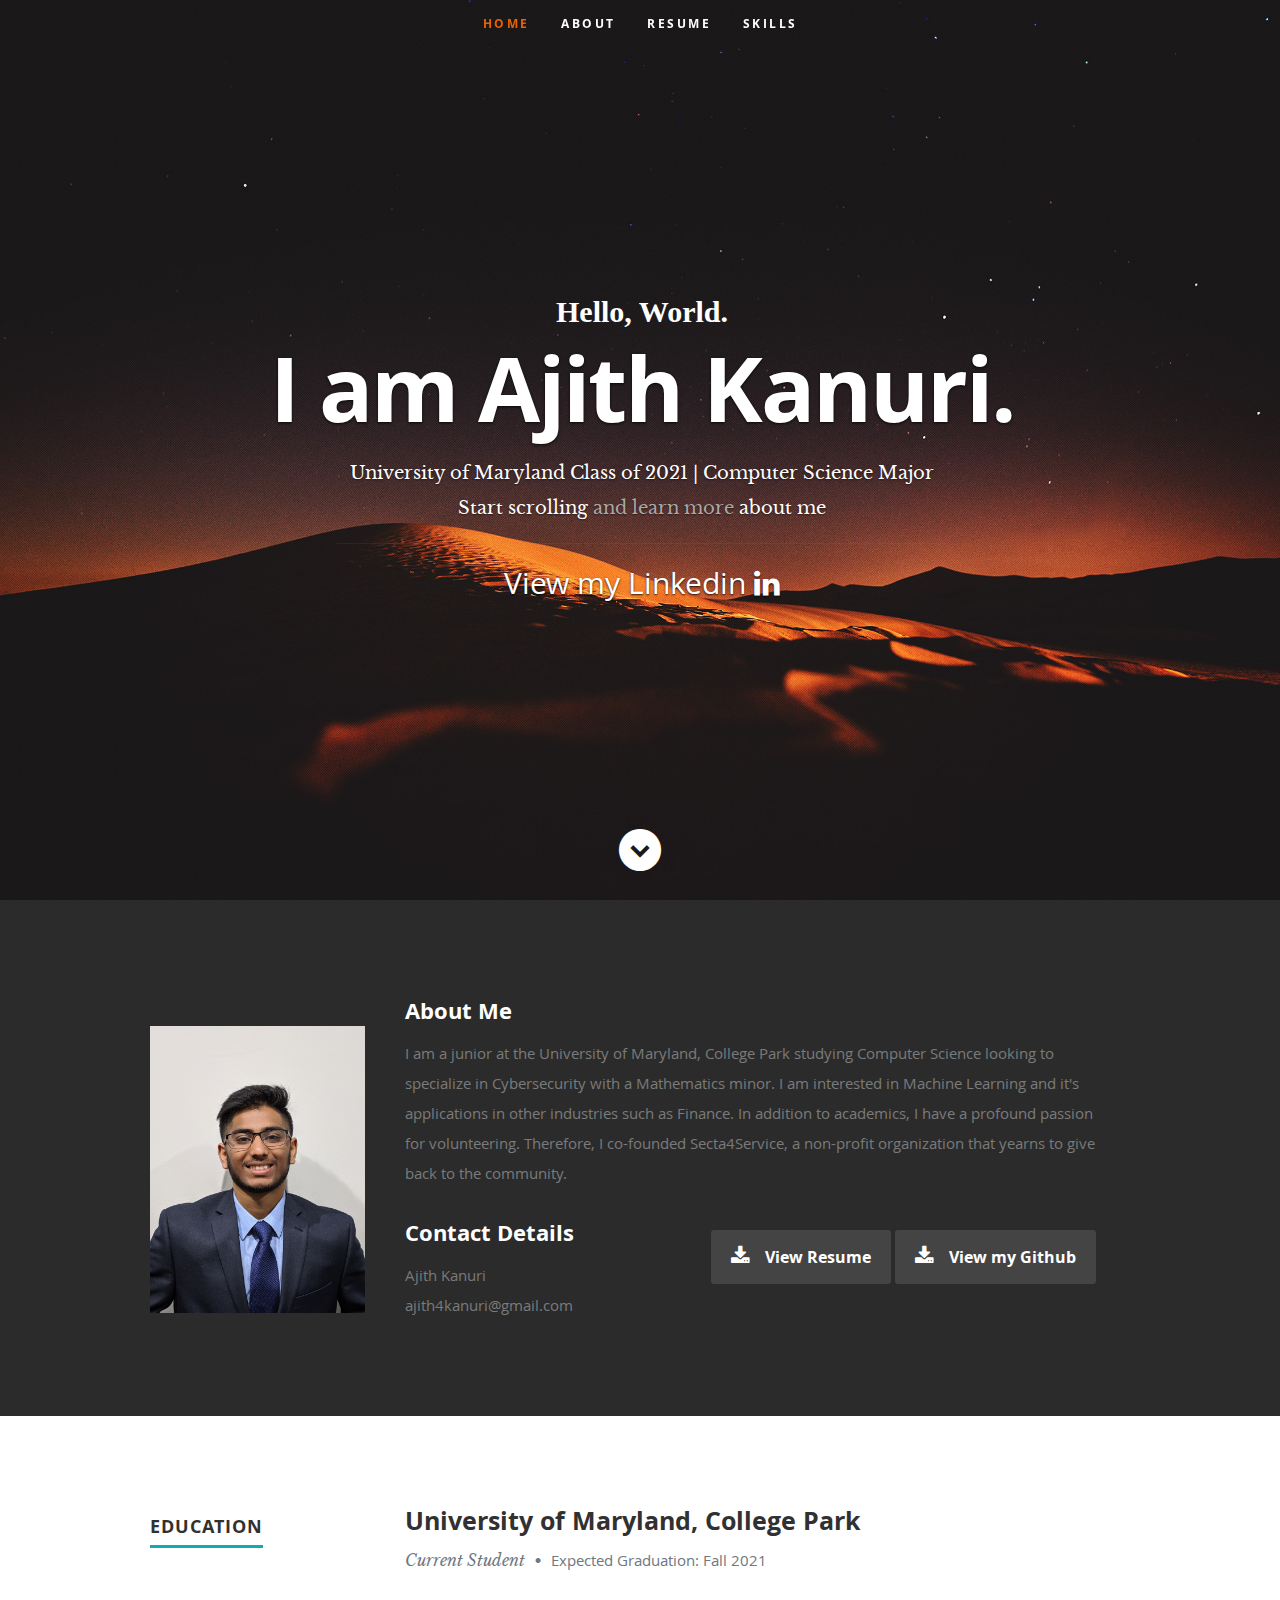
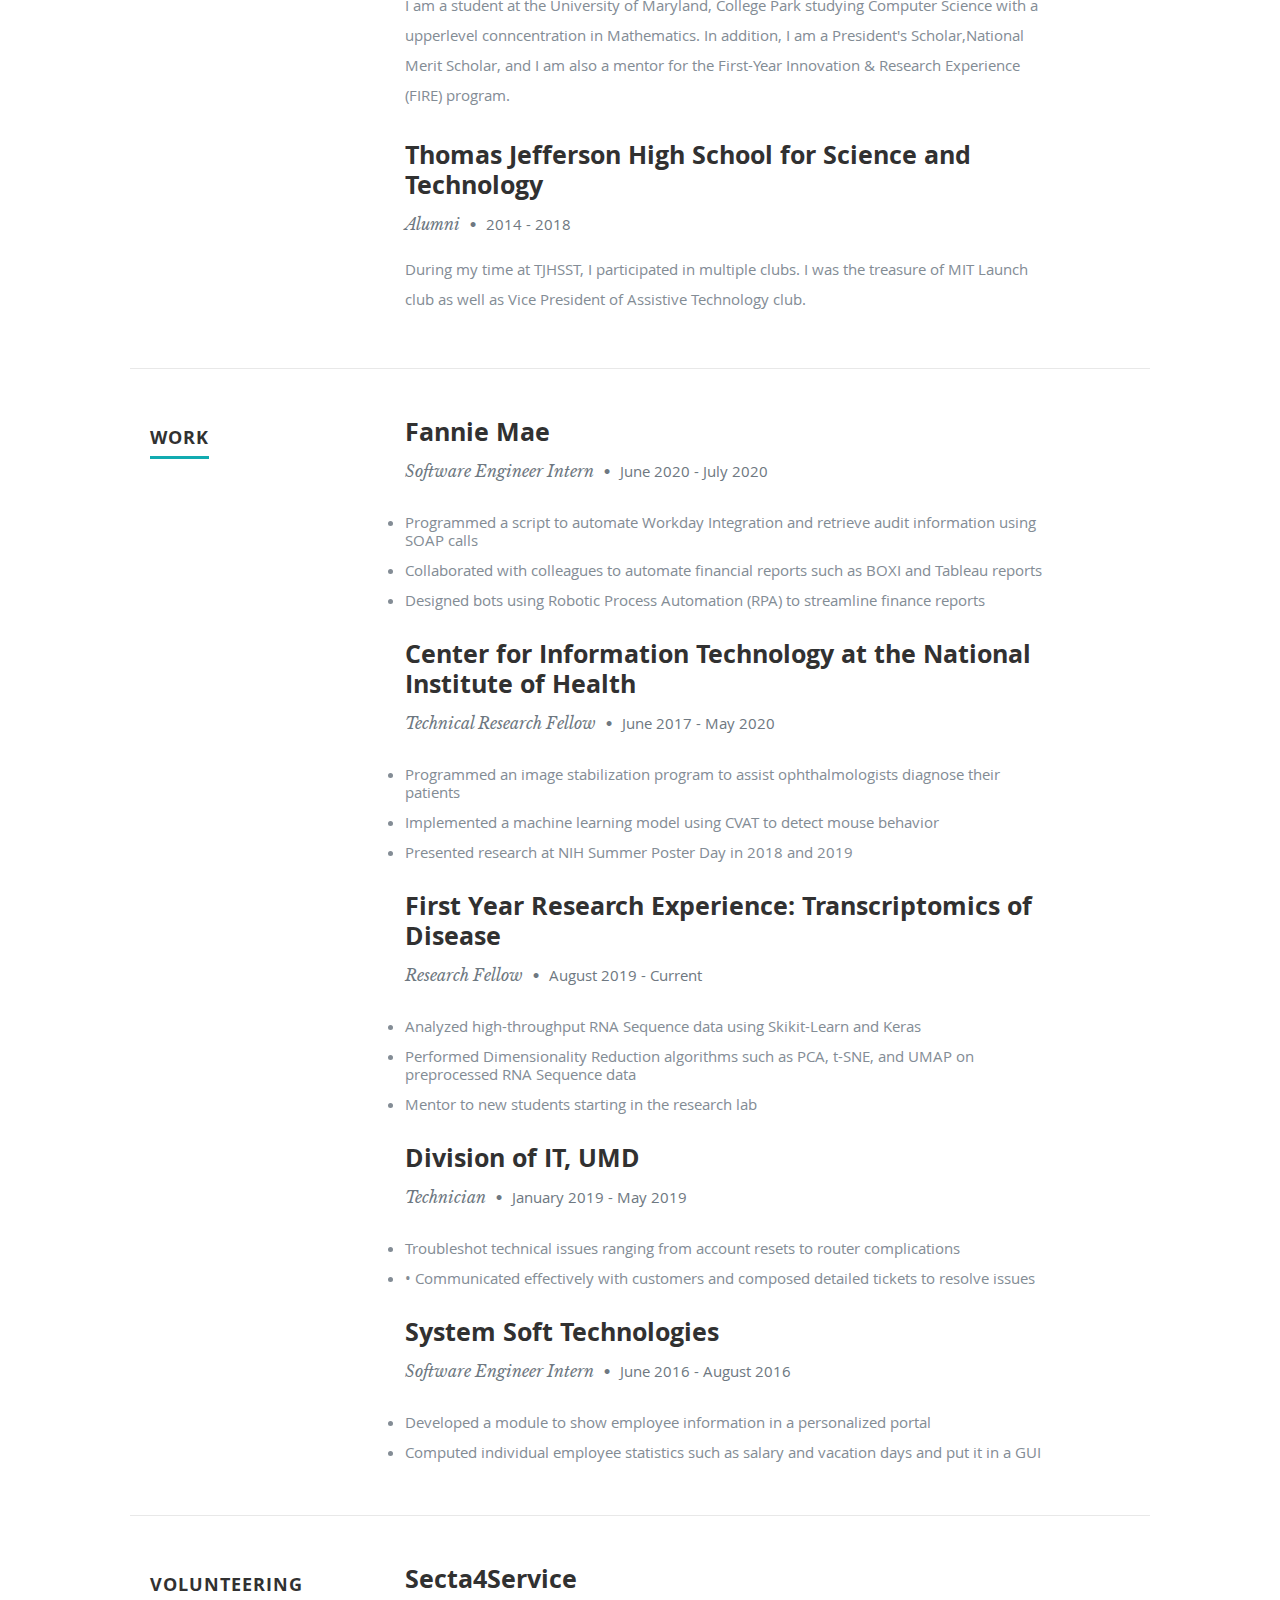
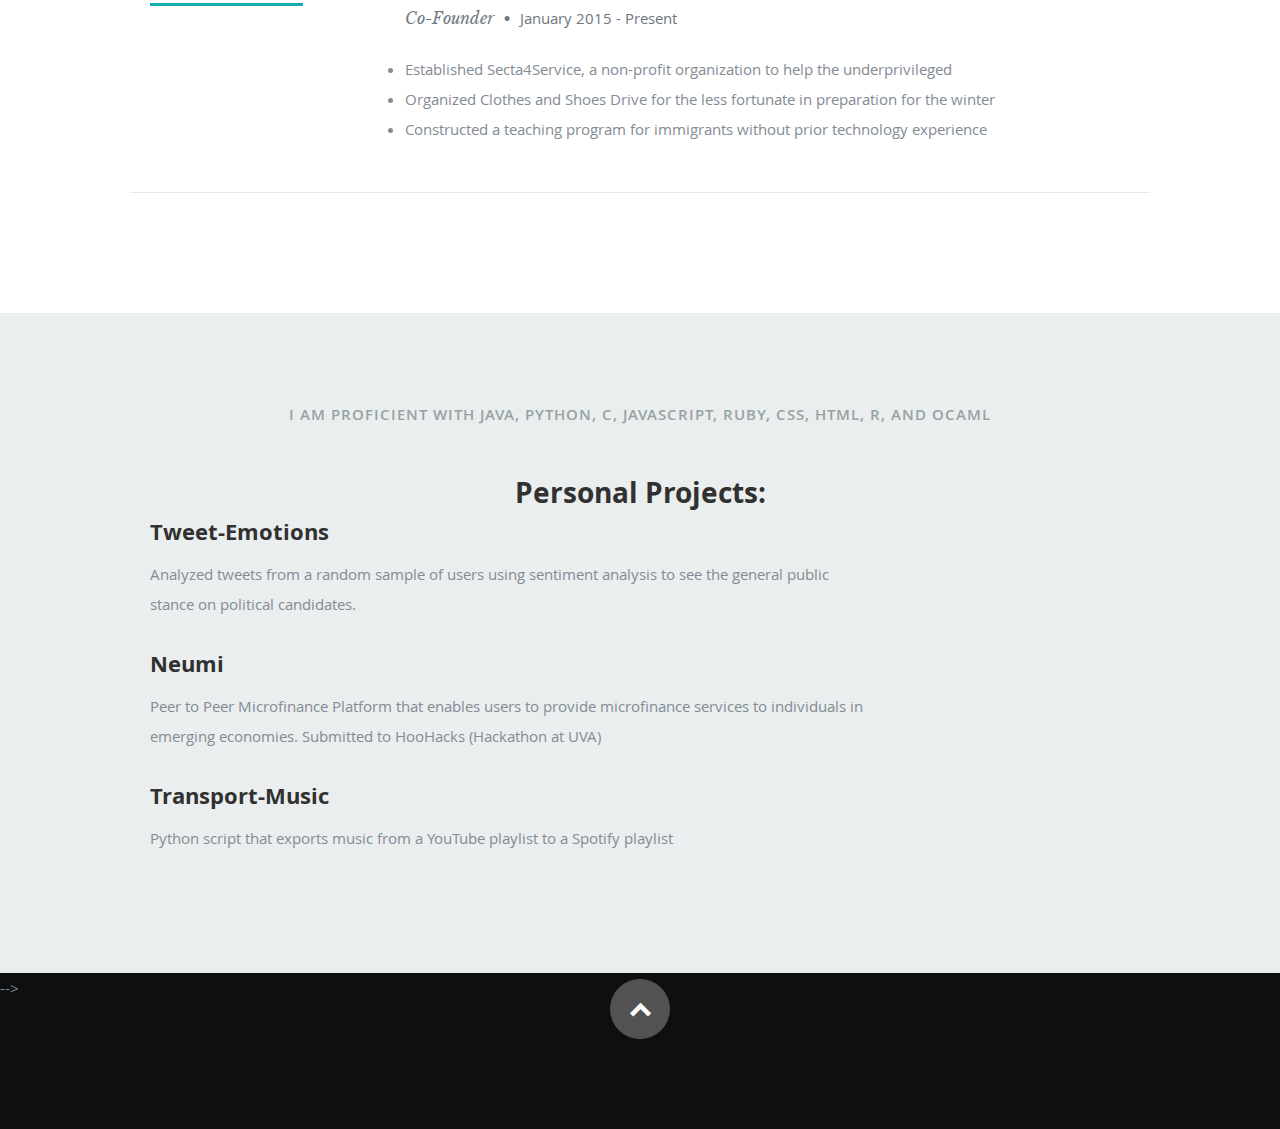
<file: index.html>
<!DOCTYPE html>
<!--[if lt IE 8 ]><html class="no-js ie ie7" lang="en"> <![endif]-->
<!--[if IE 8 ]><html class="no-js ie ie8" lang="en"> <![endif]-->
<!--[if (gte IE 8)|!(IE)]><!--><html class="no-js" lang="en"> <!--<![endif]-->
<head>

   <!--- Basic Page Needs
   ================================================== -->
   <meta charset="utf-8">
	<title>Ajith Kanuri</title>
	<meta name="description" content="">
	<meta name="author" content="">

   <!-- Mobile Specific Metas
   ================================================== -->
	<meta name="viewport" content="width=device-width, initial-scale=1, maximum-scale=1">

	<!-- CSS
    ================================================== -->
   <link rel="stylesheet" href="css/default.css">
	<link rel="stylesheet" href="css/layout.css">
   <link rel="stylesheet" href="css/media-queries.css">
   <link rel="stylesheet" href="css/magnific-popup.css">

   <!-- Script
   ================================================== -->
	<script src="js/modernizr.js"></script>

   <!-- Favicons
	================================================== -->
	<link rel="shortcut icon" href="favicon.png" >

</head>

<body>

   <!-- Header
   ================================================== -->
   <header id="home">

      <nav id="nav-wrap">

         <a class="mobile-btn" href="#nav-wrap" title="Show navigation">Show navigation</a>
	      <a class="mobile-btn" href="#" title="Hide navigation">Hide navigation</a>

         <ul id="nav" class="nav">
            <li class="current"><a class="smoothscroll" href="#home">Home</a></li>
            <li><a class="smoothscroll" href="#about">About</a></li>
	         <li><a class="smoothscroll" href="#resume">Resume</a></li>
           <li><a class="smoothscroll" href="#portfolio">Skills</a></li>
            <!-- <li><a class="smoothscroll" href="#testimonials">Testimonials</a></li> -->
            <!-- <li><a class="smoothscroll" href="#contact">Contact</a></li> -->
         </ul> <!-- end #nav -->

      </nav> <!-- end #nav-wrap -->

      <div class="row banner">
         <div class="banner-text">
            <h5 >Hello, World.</h5>
            <h1 class="responsive-headline">I am Ajith Kanuri.</h1>
            <h3 class="intro-position">
                  <span>University of Maryland Class of 2021  |</span>
                  <span>Computer Science Major</span> 
                 <br />  
               <a class="smoothscroll" href="#about">Start scrolling</a>
            and learn more <a class="smoothscroll" href="#about">about me</a></h3>
            <hr />
            <ul class="social">
               <!-- <li><a href="#"><i class="fa fa-facebook"></i></a></li> -->
               <!-- <li><a href="#"><i class="fa fa-twitter"></i></a></li> -->
               <!-- <li><a href="#"><i class="fa fa-google-plus"></i></a></li> -->
               
               <li><a href="https://www.linkedin.com/in/ajithkanuri">View my Linkedin <i class="fa fa-linkedin"> </i></a></li>
               <!-- <li><a href="#"><i class="fa fa-instagram"></i></a></li> -->
               <!-- <li><a href="#"><i class="fa fa-dribbble"></i></a></li> -->
               <!-- <li><a href="#"><i class="fa fa-skype"></i></a></li> -->
            </ul>
         </div>
      </div>

      <p class="scrolldown">
         <a class="smoothscroll" href="#about"><i class="icon-down-circle"></i></a>
      </p>

   </header> <!-- Header End -->


   <!-- About Section
   ================================================== -->
   <section id="about">

      <div class="row">

         <div class="three columns">
            <p></p>
            <img   src="images/profile1.jpg"  alt="" />

         </div>

         <div class="nine columns main-col">

            <h2>About Me</h2>

            <p>I am a junior at the University of Maryland, College Park studying Computer Science looking to specialize in Cybersecurity with a Mathematics minor. I am interested in Machine Learning and it's applications in other industries such as Finance. In addition to academics, I have a profound passion for volunteering. Therefore, I co-founded Secta4Service, a non-profit organization that yearns to give back to the community. 
            </p>

            <div class="row">

               <div class="columns contact-details">

                  <h2>Contact Details</h2>
                  <p class="address">
						   <span>Ajith Kanuri</span><br>
						   <!-- <span>1600 Amphitheatre Parkway<br>
						         Mountain View, CA 94043 US
                     </span> -->
						   <!-- <span>(703) 431-1343</span><br> -->
                     <span>ajith4kanuri@gmail.com</span>
					   </p>

               </div>

               <div class="columns download">
                  <!-- <p> -->
                     <a href="https://www.dropbox.com/s/8ad95fi6e7nuskf/Ajith_Kanuri-Resume.pdf?dl=0" class="button"><i class="fa fa-download"></i>View Resume</a>
                     <a href="https://github.com/ajithkanuri" class="button"><i class="fa fa-download"></i>View my Github</a>
                  <!-- </p> -->
                  
               </div>
               

            </div> <!-- end row -->

         </div> <!-- end .main-col -->

      </div>

   </section> <!-- About Section End-->


   <!-- Resume Section
   ================================================== -->
   <section id="resume">

      <!-- Education
      ----------------------------------------------- -->
      <div class="row education">

         <div class="three columns header-col">
            <h1><span>Education</span></h1>
         </div>

         <div class="nine columns main-col">

            <div class="row item">

               <div class="twelve columns">

                  <h3>University of Maryland, College Park</h3>
                  <p class="info">Current Student <span>&bull;</span> <em class="date">Expected Graduation: Fall 2021</em></p>

                  <p>
                  I am a student at the University of Maryland, College Park studying Computer Science with a upperlevel conncentration in Mathematics. In addition, I am a President's Scholar,National Merit Scholar, and I am also a mentor for the First-Year Innovation & Research Experience (FIRE) program.
                  </p>

               </div>

            </div> <!-- item end -->

            <div class="row item">

               <div class="twelve columns">

                  <h3>Thomas Jefferson High School for Science and Technology</h3>
                  <p class="info">Alumni <span>&bull;</span> <em class="date">2014 - 2018</em></p>

                  <p>
During my time at TJHSST, I participated in multiple clubs. I was the treasure of MIT Launch club as well as Vice President of Assistive Technology club.                  </p>

               </div>

            </div> <!-- item end -->

         </div> <!-- main-col end -->

      </div> <!-- End Education -->


      <!-- Work
      ----------------------------------------------- -->
      <div class="row work">

         <div class="three columns header-col">
            <h1><span>Work</span></h1>
         </div>

         <div class="nine columns main-col">
            <div class="row item">

               <div class="twelve columns">

                  <h3>Fannie Mae</h3>
                  <p class="info">Software Engineer Intern <span>&bull;</span> <em class="date">June 2020 - July 2020</em></p>

                  <p>
                     <li>Programmed a script to automate Workday Integration and retrieve audit information using SOAP calls </li>
                     <li>Collaborated with colleagues to automate financial reports such as BOXI and Tableau reports</li>
                     <li>Designed bots using Robotic Process Automation (RPA) to streamline finance reports</li>
                     
                  </p>

               </div>

            </div> <!-- item end -->

            <div class="row item">

               <div class="twelve columns">

                  <h3>Center for Information Technology at the National Institute of Health</h3>
                  <p class="info">Technical Research Fellow <span>&bull;</span> <em class="date">June 2017 - May 2020</em></p>

                  <p>
                     <li>Programmed an image stabilization program to assist ophthalmologists diagnose their patients</li>
                     <li>Implemented a machine learning model using CVAT to detect mouse behavior</li>
                     <li>Presented research at NIH Summer Poster Day in 2018 and 2019</li>
                     
                  </p>

               </div>

            </div> <!-- item end -->

            <div class="row item">

               <div class="twelve columns">

                  <h3>First Year Research Experience: Transcriptomics of Disease </h3>
                  <p class="info">Research Fellow <span>&bull;</span> <em class="date">August 2019 - Current</em></p>

                  <p>
                     <li>Analyzed high-throughput RNA Sequence data using Skikit-Learn and Keras</li>
                     <li>Performed Dimensionality Reduction algorithms such as PCA, t-SNE, and UMAP on preprocessed RNA Sequence data</li>
                     <li>Mentor to new students starting in the research lab</li>
                  </p>

               </div>

            </div> <!-- item end -->
            <div class="row item">

               <div class="twelve columns">

                  <h3>Division of IT, UMD</h3>
                  <p class="info">Technician <span>&bull;</span> <em class="date">January 2019 - May 2019</em></p>

                  <p>
                     <li>Troubleshot technical issues ranging from account resets to router complications</li>
                     <li>•	Communicated effectively with customers and composed detailed tickets to resolve issues</li>
                  </p>

               </div>

            </div> <!-- item end -->

            <div class="row item">

               <div class="twelve columns">

                  <h3>System Soft Technologies </h3>
                  <p class="info">Software Engineer Intern <span>&bull;</span> <em class="date">June 2016 - August 2016</em></p>

                  <p>
                     <li>Developed a module to show employee information in a personalized portal</li>
                     <li>Computed individual employee statistics such as salary and vacation days and put it in a GUI</li>
                  </p>

               </div>

            </div> 
            <!-- <div class="row item">

               <div class="twelve columns">

                  <h3>Website Developer</h3>
                  <p class="info">Secta4service <span>&bull;</span> <em class="date">2015 - Current</em></p>

                  <p>
                  I am the co-founder of Secta4Service, a non-profit organization that strives to give back to the community by tutoring the less fortunate, conducting food/clothes/toy drives and volunteering at various places such as DC Central Kitchen.
                  </p>

               </div>

            </div>  -->

         </div> <!-- main-col end -->

      </div> <!-- End Work -->
      <div class="row education">

         <div class="three columns header-col">
            <h1><span>Volunteering</span></h1>
         </div>

         <div class="nine columns main-col">

            <div class="row item">

               <div class="twelve columns">

                  <h3>Secta4Service</h3>
                  <p class="info">Co-Founder <span>&bull;</span> <em class="date">January 2015 - Present </em></p>

                  <p>
                     <li>Established Secta4Service, a non-profit organization to help the underprivileged</li>
                     <li>Organized Clothes and Shoes Drive for the less fortunate in preparation for the winter</li>
                     <li>Constructed a teaching program for immigrants without prior technology experience</li>
                  </p>

               </div>

            </div> <!-- item end -->



         </div> <!-- main-col end -->

      </div> <!-- End Education -->
</section>


<section id="portfolio">

      <div class="row">

         <div class="twelve columns collapsed">

            <h1> I am proficient with Java, Python, C, JavaScript, Ruby, CSS, HTML, R, and OCaml </h1>

            <!-- portfolio-wrapper -->
            <!-- <div id="portfolio-wrapper" class="bgrid-quarters s-bgrid-thirds cf"> -->
               <center><h2>Personal Projects:</h2></center>
               <div class="nine columns main-col">

                  <div class="row item">
      
                     <div class="twelve columns">
      
                        <h3>Tweet-Emotions</h3>
                        <!-- <p class="info">Co-Founder <span>&bull;</span> <em class="date">January 2015 - Present </em></p> -->
      
                        <p>
                           <!-- <li>Established Secta4Service, a non-profit organization to help the underprivileged</li>
                           <li>Organized Clothes and Shoes Drive for the less fortunate in preparation for the winter</li>
                           <li>Constructed a teaching program for immigrants without prior technology experience</li> -->
                           Analyzed tweets from a random sample of users using sentiment analysis to see the general public stance on political candidates.
                        </p>
      
                     </div>
      
                  </div> <!-- item end -->
               </div> 
               
            <!-- </div> portfolio-wrapper end -->
            <div class="nine columns main-col">

               <div class="row item">
   
                  <div class="twelve columns">
   
                     <h3>Neumi</h3>
                     <!-- <p class="info">Co-Founder <span>&bull;</span> <em class="date">January 2015 - Present </em></p> -->
   
                     <p>
                        <!-- <li>Established Secta4Service, a non-profit organization to help the underprivileged</li>
                        <li>Organized Clothes and Shoes Drive for the less fortunate in preparation for the winter</li>
                        <li>Constructed a teaching program for immigrants without prior technology experience</li> -->
                        Peer to Peer Microfinance Platform that enables users to provide microfinance services to individuals in emerging economies. Submitted to HooHacks (Hackathon at UVA)
                     </p>
   
                  </div>
   
               </div> <!-- item end -->
            </div> 
            <div class="nine columns main-col">

               <div class="row item">
   
                  <div class="twelve columns">
   
                     <h3>Transport-Music</h3>
                     <!-- <p class="info">Co-Founder <span>&bull;</span> <em class="date">January 2015 - Present </em></p> -->
   
                     <p>
                        Python script that exports music from a YouTube playlist to a Spotify playlist
                     </p>
   
                  </div>
   
               </div> <!-- item end -->
   
   
   
            </div> <!-- main-col end -->
            <div class="nine columns main-col">

               <div class="row item">
   
                  <div class="twelve columns">
   
                     <h3></h3>
                     <!-- <p class="info">Co-Founder <span>&bull;</span> <em class="date">January 2015 - Present </em></p> -->
   
                     <p>
                       
                     </p>
   
                  </div>
   
               </div> <!-- item end -->
   
   
   
            </div> <!-- main-col end -->
            
         <!-- </div> portfolio-wrapper end -->
         <!-- <div class="nine columns main-col">

            <div class="row item">

               <div class="twelve columns">

                  <h3>Transport-Music</h3>
                  <p class="info">Co-Founder <span>&bull;</span> <em class="date">January 2015 - Present </em></p>

                  <p>
                     <li>Established Secta4Service, a non-profit organization to help the underprivileged</li>
                     <li>Organized Clothes and Shoes Drive for the less fortunate in preparation for the winter</li>
                     <li>Constructed a teaching program for immigrants without prior technology experience</li> -->
                     <!-- Python script that exports music from a YouTube playlist to a Spotify playlist -->
                  <!-- </p>

               </div>

            </div> 
         </div>
      </div>   --> 
         <!-- </div> portfolio-wrapper end -->

         <!-- </div> twelve columns end -->


         </div>
      </div>

   </section>  

   <!-- Contact Section
   ================================================== -->
   <!-- <section id="contact">

         <div class="row section-head">

            <div class="two columns header-col">

               <h1><span>Get In Touch.</span></h1>

            </div>

            <div class="ten columns">

                  <p class="lead">Feel Free to Contact Me
                  </p>

            </div>

         </div>

         <div class="row">

            <div class="eight columns">

               form
               <form action="" method="post" id="contactForm" name="contactForm">
					<fieldset>

                  <div>
						   <label for="contactName">Name <span class="required">*</span></label>
						   <input type="text" value="" size="35" id="contactName" name="contactName">
                  </div>

                  <div>
						   <label for="contactEmail">Email <span class="required">*</span></label>
						   <input type="text" value="" size="35" id="contactEmail" name="contactEmail">
                  </div>

                  <div>
						   <label for="contactSubject">Subject</label>
						   <input type="text" value="" size="35" id="contactSubject" name="contactSubject">
                  </div>

                  <div>
                     <label for="contactMessage">Message <span class="required">*</span></label>
                     <textarea cols="50" rows="15" id="contactMessage" name="contactMessage"></textarea>
                  </div>

                  <div>
                     <button class="submit">Submit</button>
                     <span id="image-loader">
                        <img alt="" src="images/loader.gif">
                     </span>
                  </div>

					</fieldset>
				   </form> Form End

               contact-warning
               <div id="message-warning"> Error boy</div>
               contact-success
				   <div id="message-success">
                  <i class="fa fa-check"></i>Your message was sent, thank you!<br>
				   </div>

            </div>


            <aside class="four columns footer-widgets">

               <div class="widget widget_contact">

					   <h4>Address and Phone</h4>
					   <p class="address">
						   Ajith Kanuri<br>
                     ajith4kanuri@gmail.com <br>
						   <span>(703) 431-1343</span>
					   </p>

				   </div>

               <div class="widget widget_tweets">

                  <h4 class="widget-title">Latest Tweets</h4>

                  <ul id="twitter">
                     <li>
                        <span>
                        This is Photoshop's version  of Lorem Ipsum. Proin gravida nibh vel velit auctor aliquet.
                        Aenean sollicitudin, lorem quis bibendum auctor, nisi elit consequat ipsum
                        <a href="#">http://t.co/CGIrdxIlI3</a>
                        </span>
                        <b><a href="#">2 Days Ago</a></b>
                     </li>
                     <li>
                        <span>
                        Sed ut perspiciatis unde omnis iste natus error sit voluptatem accusantium doloremque laudantium, totam rem aperiam,
                        eaque ipsa quae ab illo inventore veritatis et quasi
                        <a href="#">http://t.co/CGIrdxIlI3</a>
                        </span>
                        <b><a href="#">3 Days Ago</a></b>
                     </li>
                  </ul>

		         </div> -->

            <!-- </aside> -->

      <!-- </div> -->

   <!-- </section> Contact Section End --> -->


   <!-- footer
   ================================================== -->
   <footer>

      <div class="row">

         <div class="twelve columns">

            <ul class="social-links">
               <!-- <li><a href="#"><i class="fa fa-facebook"></i></a></li>
               <li><a href="#"><i class="fa fa-twitter"></i></a></li>
               <li><a href="#"><i class="fa fa-google-plus"></i></a></li> -->
               <!-- <li><a href="#"><i class="fa fa-linkedin"></i></a></li> -->
               <!-- <li><a href="#"><i class="fa fa-instagram"></i></a></li>
               <li><a href="#"><i class="fa fa-dribbble"></i></a></li>
               <li><a href="#"><i class="fa fa-skype"></i></a></li> -->
            </ul>

<!--             <ul class="copyright">
               <li>&copy; Copyright 2014 CeeVee</li>
               <li>Design by <a title="Styleshout" href="http://www.styleshout.com/">Styleshout</a></li>   
            </ul> -->

         </div>

         <div id="go-top"><a class="smoothscroll" title="Back to Top" href="#home"><i class="icon-up-open"></i></a></div>

      </div>

   </footer> <!-- Footer End-->

   <!-- Java Script
   ================================================== -->
   <script src="http://ajax.googleapis.com/ajax/libs/jquery/1.10.2/jquery.min.js"></script>
   <script>window.jQuery || document.write('<script src="js/jquery-1.10.2.min.js"><\/script>')</script>
   <script type="text/javascript" src="js/jquery-migrate-1.2.1.min.js"></script>

   <script src="js/jquery.flexslider.js"></script>
   <script src="js/waypoints.js"></script>
   <script src="js/jquery.fittext.js"></script>
   <script src="js/magnific-popup.js"></script>
   <script src="js/init.js"></script>

</body>

</html>
</file>
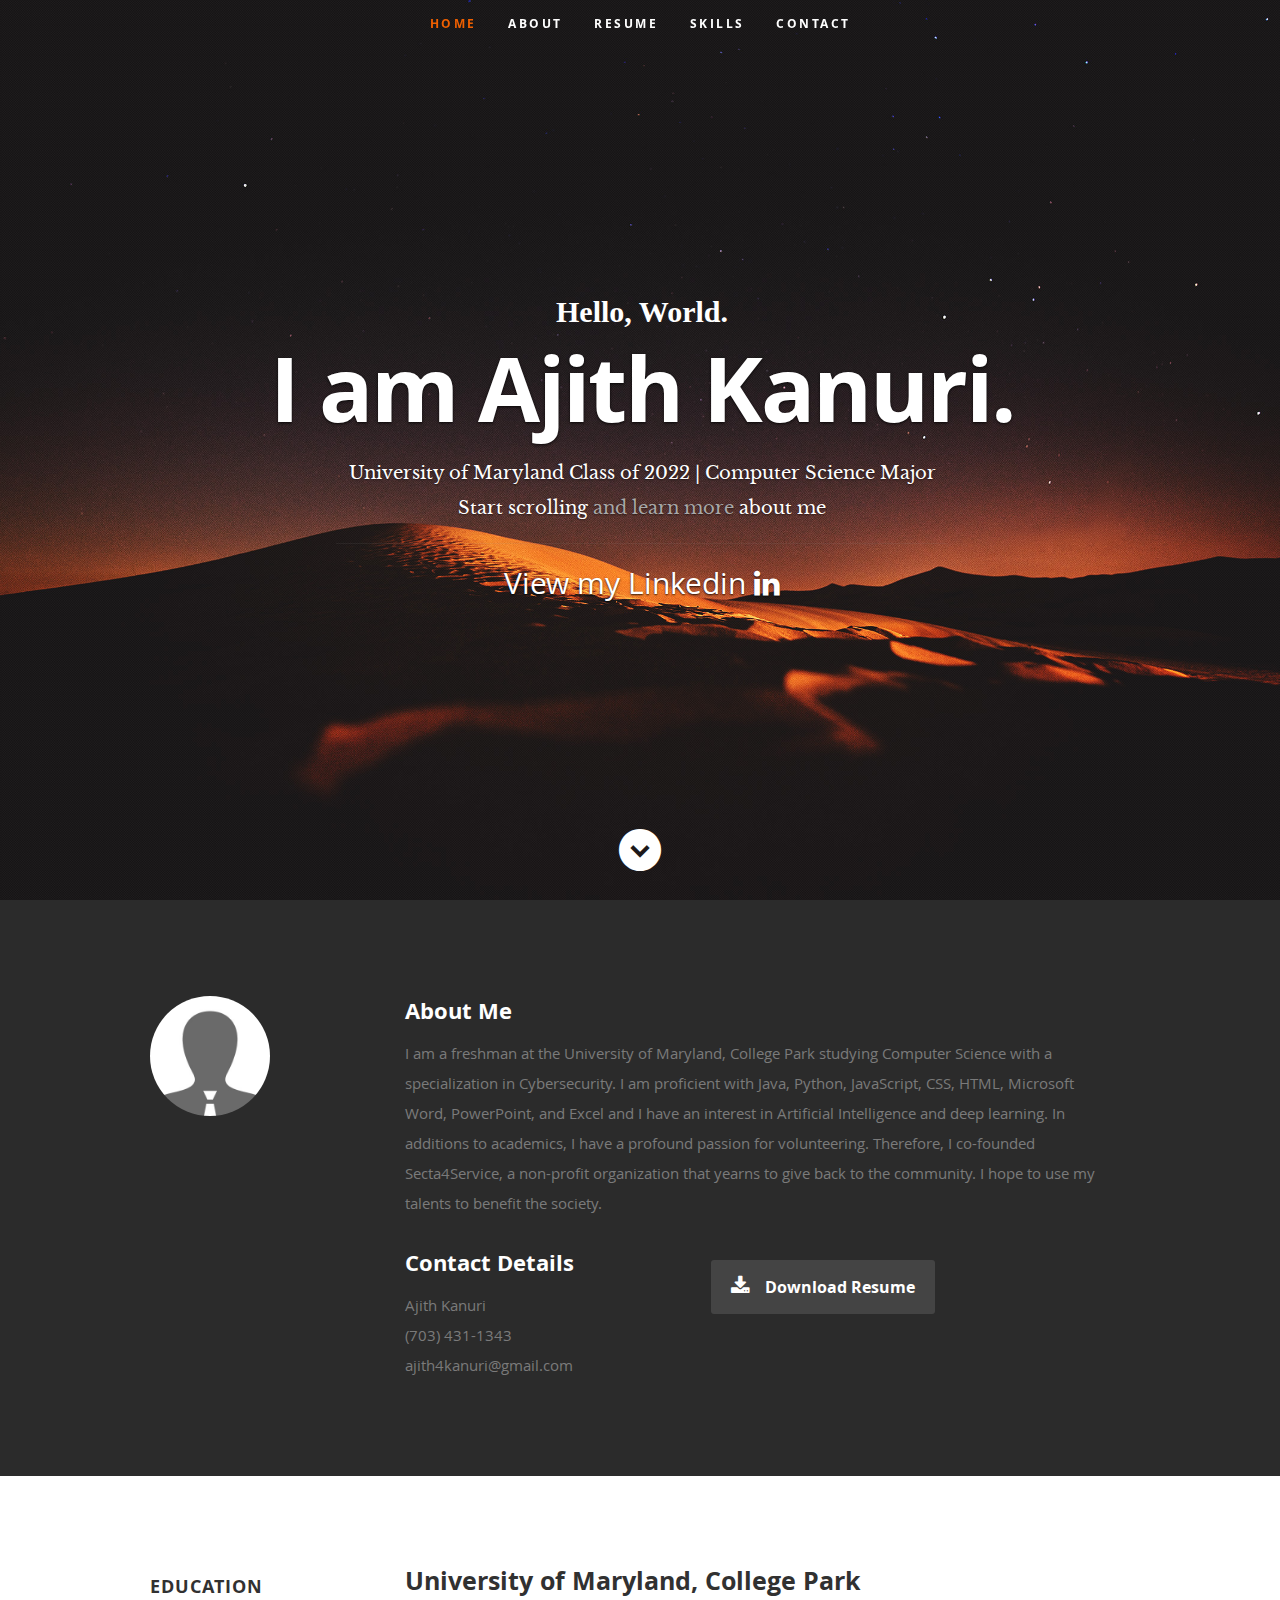
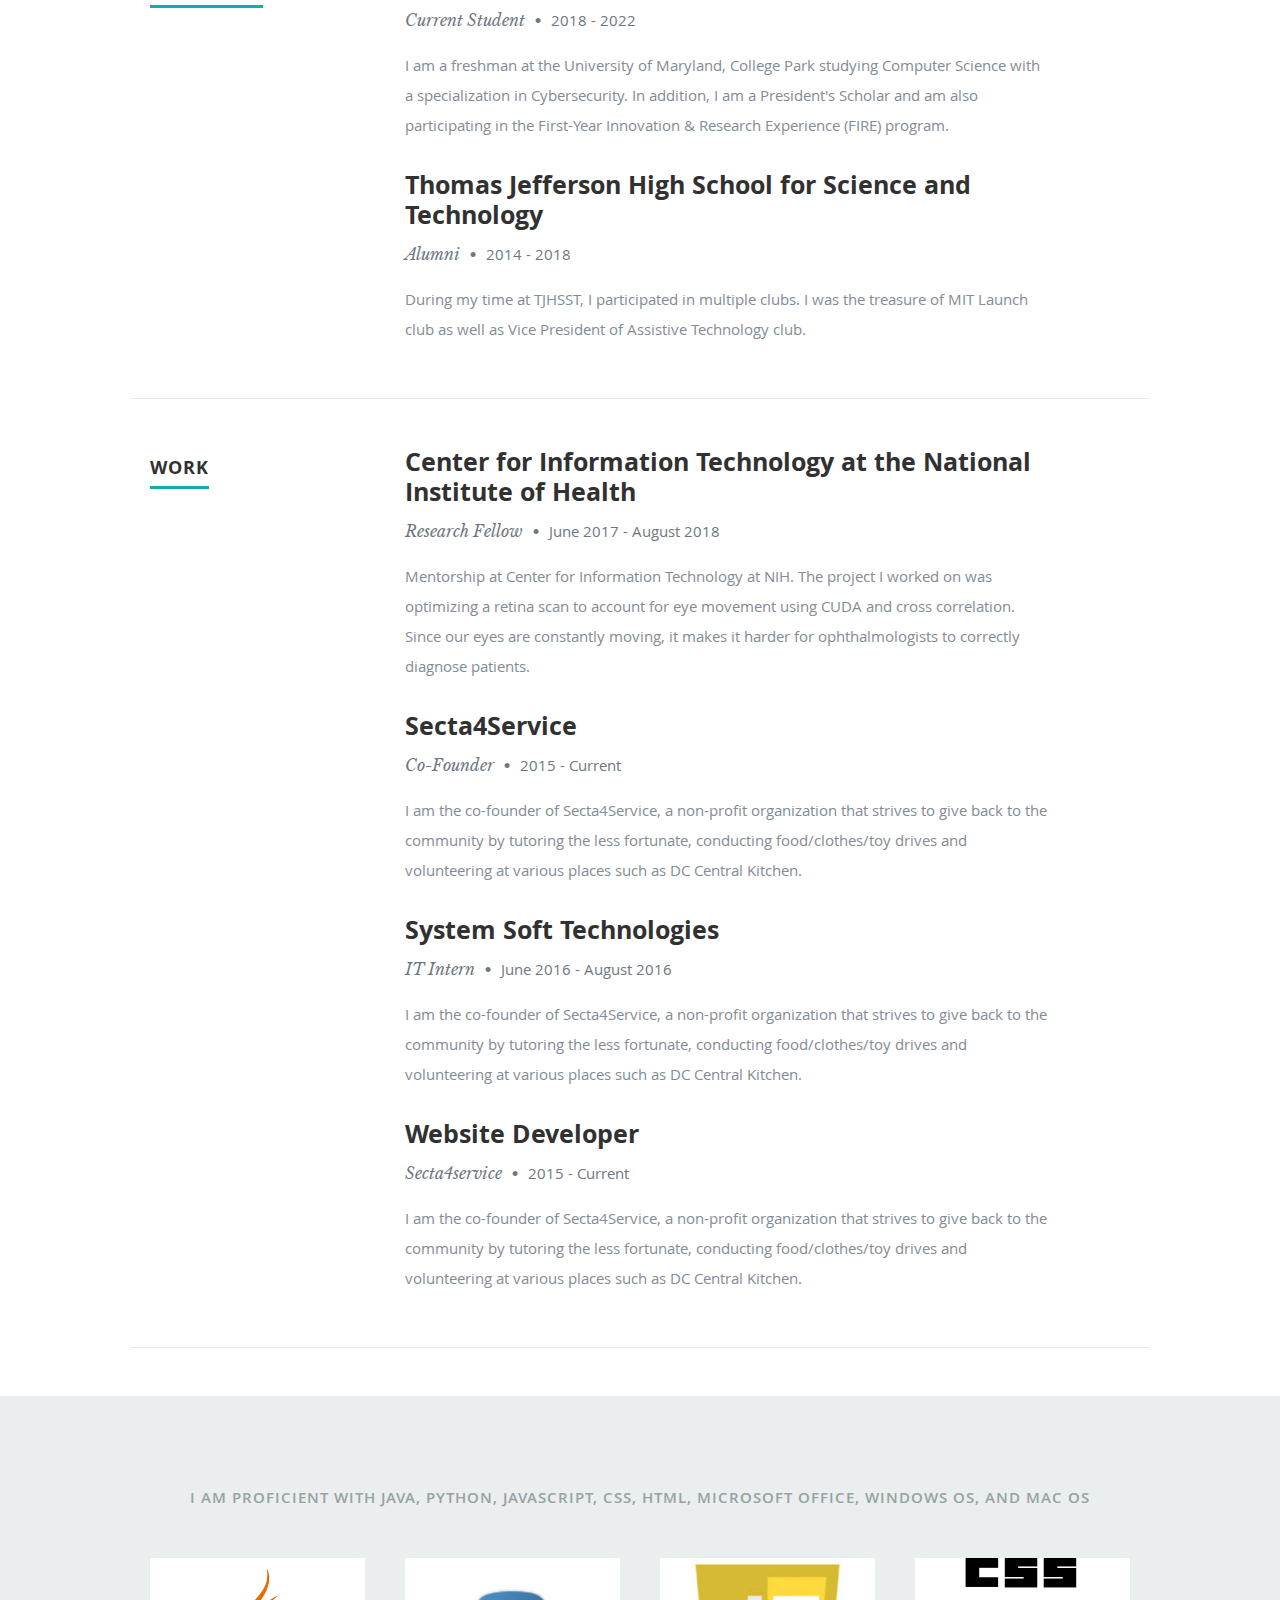
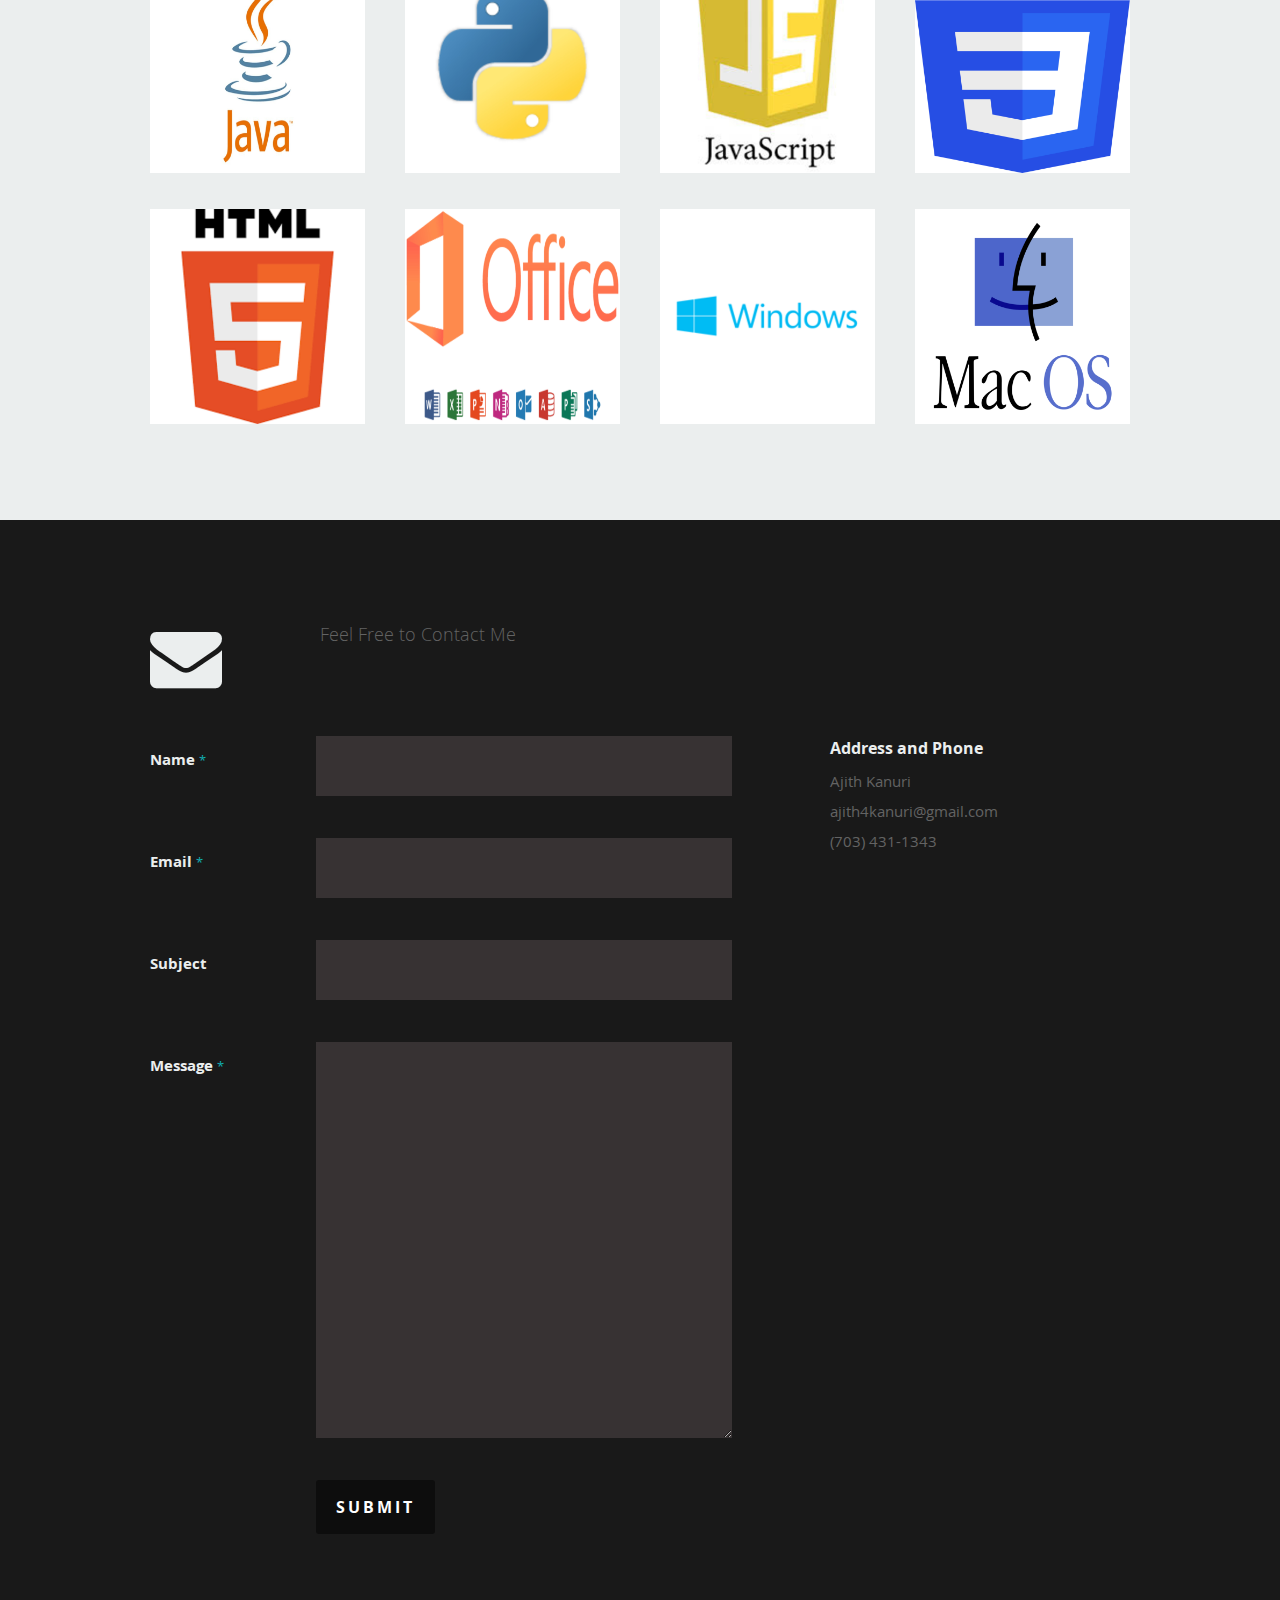
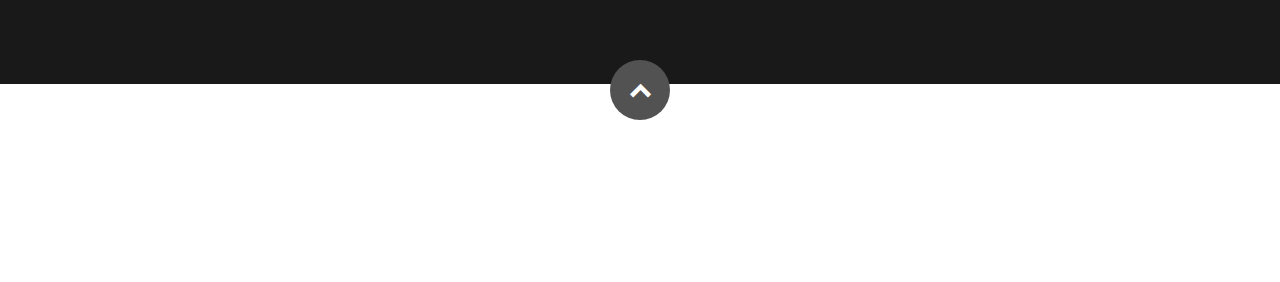
<file: Ceevee10/index.html>
<!DOCTYPE html>
<!--[if lt IE 8 ]><html class="no-js ie ie7" lang="en"> <![endif]-->
<!--[if IE 8 ]><html class="no-js ie ie8" lang="en"> <![endif]-->
<!--[if (gte IE 8)|!(IE)]><!--><html class="no-js" lang="en"> <!--<![endif]-->
<head>

   <!--- Basic Page Needs
   ================================================== -->
   <meta charset="utf-8">
	<title>Ajith Kanuri</title>
	<meta name="description" content="">
	<meta name="author" content="">

   <!-- Mobile Specific Metas
   ================================================== -->
	<meta name="viewport" content="width=device-width, initial-scale=1, maximum-scale=1">

	<!-- CSS
    ================================================== -->
   <link rel="stylesheet" href="css/default.css">
	<link rel="stylesheet" href="css/layout.css">
   <link rel="stylesheet" href="css/media-queries.css">
   <link rel="stylesheet" href="css/magnific-popup.css">

   <!-- Script
   ================================================== -->
	<script src="js/modernizr.js"></script>

   <!-- Favicons
	================================================== -->
	<link rel="shortcut icon" href="favicon.png" >

</head>

<body>

   <!-- Header
   ================================================== -->
   <header id="home">

      <nav id="nav-wrap">

         <a class="mobile-btn" href="#nav-wrap" title="Show navigation">Show navigation</a>
	      <a class="mobile-btn" href="#" title="Hide navigation">Hide navigation</a>

         <ul id="nav" class="nav">
            <li class="current"><a class="smoothscroll" href="#home">Home</a></li>
            <li><a class="smoothscroll" href="#about">About</a></li>
	         <li><a class="smoothscroll" href="#resume">Resume</a></li>
            <li><a class="smoothscroll" href="#portfolio">Skills</a></li>
            <!-- <li><a class="smoothscroll" href="#testimonials">Testimonials</a></li> -->
            <li><a class="smoothscroll" href="#contact">Contact</a></li>
         </ul> <!-- end #nav -->

      </nav> <!-- end #nav-wrap -->

      <div class="row banner">
         <div class="banner-text">
            <h5 >Hello, World.</h5>
            <h1 class="responsive-headline">I am Ajith Kanuri.</h1>
            <h3 class="intro-position">
                  <span>University of Maryland Class of 2022  |</span>
                  <span>Computer Science Major</span> 
                 <br />  
               <a class="smoothscroll" href="#about">Start scrolling</a>
            and learn more <a class="smoothscroll" href="#about">about me</a></h3>
            <hr />
            <ul class="social">
               <!-- <li><a href="#"><i class="fa fa-facebook"></i></a></li> -->
               <!-- <li><a href="#"><i class="fa fa-twitter"></i></a></li> -->
               <!-- <li><a href="#"><i class="fa fa-google-plus"></i></a></li> -->
               
               <li><a href="https://www.linkedin.com/in/ajithkanuri">View my Linkedin <i class="fa fa-linkedin"> </i></a></li>
               <!-- <li><a href="#"><i class="fa fa-instagram"></i></a></li> -->
               <!-- <li><a href="#"><i class="fa fa-dribbble"></i></a></li> -->
               <!-- <li><a href="#"><i class="fa fa-skype"></i></a></li> -->
            </ul>
         </div>
      </div>

      <p class="scrolldown">
         <a class="smoothscroll" href="#about"><i class="icon-down-circle"></i></a>
      </p>

   </header> <!-- Header End -->


   <!-- About Section
   ================================================== -->
   <section id="about">

      <div class="row">

         <div class="three columns">

            <img class="profile-pic"  src="images/profilepic.jpg" alt="" />

         </div>

         <div class="nine columns main-col">

            <h2>About Me</h2>

            <p>I am a freshman at the University of Maryland, College Park studying Computer Science with a specialization in Cybersecurity. I am proficient with Java, Python, JavaScript, CSS, HTML, Microsoft Word, PowerPoint, and Excel and I have an interest in Artificial Intelligence and deep learning. In additions to academics, I have a profound passion for volunteering. Therefore, I co-founded Secta4Service, a non-profit organization that yearns to give back to the community. I hope to use my talents to benefit the society.
            </p>

            <div class="row">

               <div class="columns contact-details">

                  <h2>Contact Details</h2>
                  <p class="address">
						   <span>Ajith Kanuri</span><br>
						   <!-- <span>1600 Amphitheatre Parkway<br>
						         Mountain View, CA 94043 US
                     </span> -->
						   <span>(703) 431-1343</span><br>
                     <span>ajith4kanuri@gmail.com</span>
					   </p>

               </div>

               <div class="columns download">
                  <p>
                     <a href="https://www.dropbox.com/s/ne7up0ifmnzestq/Ajith%20Kanuri_Resume.pdf?dl=0" class="button"><i class="fa fa-download"></i>Download Resume</a>
                  </p>
               </div>

            </div> <!-- end row -->

         </div> <!-- end .main-col -->

      </div>

   </section> <!-- About Section End-->


   <!-- Resume Section
   ================================================== -->
   <section id="resume">

      <!-- Education
      ----------------------------------------------- -->
      <div class="row education">

         <div class="three columns header-col">
            <h1><span>Education</span></h1>
         </div>

         <div class="nine columns main-col">

            <div class="row item">

               <div class="twelve columns">

                  <h3>University of Maryland, College Park</h3>
                  <p class="info">Current Student <span>&bull;</span> <em class="date">2018 - 2022</em></p>

                  <p>
                  I am a freshman at the University of Maryland, College Park studying Computer Science with a specialization in Cybersecurity. In addition, I am a President's Scholar and am also participating in the First-Year Innovation & Research Experience (FIRE) program.
                  </p>

               </div>

            </div> <!-- item end -->

            <div class="row item">

               <div class="twelve columns">

                  <h3>Thomas Jefferson High School for Science and Technology</h3>
                  <p class="info">Alumni <span>&bull;</span> <em class="date">2014 - 2018</em></p>

                  <p>
During my time at TJHSST, I participated in multiple clubs. I was the treasure of MIT Launch club as well as Vice President of Assistive Technology club.                  </p>

               </div>

            </div> <!-- item end -->

         </div> <!-- main-col end -->

      </div> <!-- End Education -->


      <!-- Work
      ----------------------------------------------- -->
      <div class="row work">

         <div class="three columns header-col">
            <h1><span>Work</span></h1>
         </div>

         <div class="nine columns main-col">

            <div class="row item">

               <div class="twelve columns">

                  <h3>Center for Information Technology at the National Institute of Health</h3>
                  <p class="info">Research Fellow <span>&bull;</span> <em class="date">June 2017 - August 2018</em></p>

                  <p>
                  Mentorship at Center for Information Technology at NIH. The project I worked on was optimizing a retina scan to account for eye movement using CUDA and cross correlation. Since our eyes are constantly moving, it makes it harder for ophthalmologists to correctly diagnose patients.
                  </p>

               </div>

            </div> <!-- item end -->

            <div class="row item">

               <div class="twelve columns">

                  <h3>Secta4Service </h3>
                  <p class="info">Co-Founder <span>&bull;</span> <em class="date">2015 - Current</em></p>

                  <p>
                  I am the co-founder of Secta4Service, a non-profit organization that strives to give back to the community by tutoring the less fortunate, conducting food/clothes/toy drives and volunteering at various places such as DC Central Kitchen.
                  </p>

               </div>

            </div> <!-- item end -->

            <div class="row item">

               <div class="twelve columns">

                  <h3>System Soft Technologies </h3>
                  <p class="info">IT Intern <span>&bull;</span> <em class="date">June 2016 - August 2016</em></p>

                  <p>
                  I am the co-founder of Secta4Service, a non-profit organization that strives to give back to the community by tutoring the less fortunate, conducting food/clothes/toy drives and volunteering at various places such as DC Central Kitchen.
                  </p>

               </div>

            </div> 
            <div class="row item">

               <div class="twelve columns">

                  <h3>Website Developer</h3>
                  <p class="info">Secta4service <span>&bull;</span> <em class="date">2015 - Current</em></p>

                  <p>
                  I am the co-founder of Secta4Service, a non-profit organization that strives to give back to the community by tutoring the less fortunate, conducting food/clothes/toy drives and volunteering at various places such as DC Central Kitchen.
                  </p>

               </div>

            </div> 

         </div> <!-- main-col end -->

      </div> <!-- End Work -->


      <!-- Skills
      ----------------------------------------------- -->
      <!-- <div class="row skill">

         <div class="three columns header-col">
            <h1><span>Skills</span></h1>
         </div>

         <div class="nine columns main-col">

            <p>Proficient with Java, Python, JavaScript, CSS, HTML, Microsoft Word, PowerPoint, and Excel
            </p>

				<div class="bars">

				   <ul class="skills">
					   <li><span class="bar-expand photoshop"></span><em>Photoshop</em></li>
                  <li><span class="bar-expand illustrator"></span><em>Illustrator</em></li>
						<li><span class="bar-expand wordpress"></span><em>Wordpress</em></li>
						<li><span class="bar-expand css"></span><em>CSS</em></li>
						<li><span class="bar-expand html5"></span><em>HTML5</em></li>
                  <li><span class="bar-expand jquery"></span><em>jQuery</em></li>
					</ul>

				</div> --><!-- end skill-bars -->

			<!-- </div>  --><!-- main-col end -->

     <!--  </div> --> <!-- End skills -->

   <!-- </section>  --><!-- Resume Section End-->


   <!-- Portfolio Section
   ================================================== -->
  <!--  <section id="portfolio">

      <div class="row">

         <div class="twelve columns collapsed">

            <h1>Check Out Some of My Works.</h1>
 -->
            <!-- portfolio-wrapper -->
            <!-- <div id="portfolio-wrapper" class="bgrid-quarters s-bgrid-thirds cf">

          	   <div class="columns portfolio-item">
                  <div class="item-wrap">

                     <a href="#modal-01" title="">
                        <img alt="" src="images/portfolio/coffee.jpg">
                        <div class="overlay">
                           <div class="portfolio-item-meta">
          					      <h5>Coffee</h5>
                              <p>Illustrration</p>
          					   </div>
                        </div>
                        <div class="link-icon"><i class="icon-plus"></i></div>
                     </a>

                  </div>
          		</div>  --><!-- item end -->
<!-- 
               <div class="columns portfolio-item">
                  <div class="item-wrap">

                     <a href="#modal-02" title="">
                        <img alt="" src="images/portfolio/console.jpg">
                        <div class="overlay">
                           <div class="portfolio-item-meta">
          					      <h5>Console</h5>
                              <p>Web Development</p>
          					   </div>
                        </div>
                        <div class="link-icon"><i class="icon-plus"></i></div>
                     </a>

                  </div>
          		</div> --> <!-- item end -->

              <!--  <div class="columns portfolio-item">
                  <div class="item-wrap">

                     <a href="#modal-03" title="">
                        <img alt="" src="images/portfolio/judah.jpg">
                        <div class="overlay">
                           <div class="portfolio-item-meta">
          					      <h5>Judah</h5>
                              <p>Webdesign</p>
          					   </div>
                        </div>
                        <div class="link-icon"><i class="icon-plus"></i></div>
                     </a>

                  </div>
          		</div>  --><!-- item end -->
<!-- 
               <div class="columns portfolio-item">
                  <div class="item-wrap">

                     <a href="#modal-04" title="">
                        <img alt="" src="images/portfolio/into-the-light.jpg">
                        <div class="overlay">
                           <div class="portfolio-item-meta">
          					      <h5>Into The Light</h5>
                              <p>Photography</p>
          					   </div>
                        </div>
                        <div class="link-icon"><i class="icon-plus"></i></div>
                     </a>

                  </div>
          		</div>  --><!-- item end -->

               <!-- <div class="columns portfolio-item">
                  <div class="item-wrap">

                     <a href="#modal-05" title="">
                        <img alt="" src="images/portfolio/farmerboy.jpg">
                        <div class="overlay">
                           <div class="portfolio-item-meta">
          					      <h5>Farmer Boy</h5>
                              <p>Branding</p>
          					   </div>
                        </div>
                        <div class="link-icon"><i class="icon-plus"></i></div>
                     </a>

                  </div>
          		</div>  --><!-- item end -->

              <!--  <div class="columns portfolio-item">
                  <div class="item-wrap">

                     <a href="#modal-06" title="">
                        <img alt="" src="images/portfolio/girl.jpg">
                        <div class="overlay">
                           <div class="portfolio-item-meta">
          					      <h5>Girl</h5>
                              <p>Photography</p>
          					   </div>
                        </div>
                        <div class="link-icon"><i class="icon-plus"></i></div>
                     </a>

                  </div>
          		</div>  --><!-- item end -->

              <!--  <div class="columns portfolio-item">
                  <div class="item-wrap">

                     <a href="#modal-07" title="">
                        <img alt="" src="images/portfolio/origami.jpg">
                        <div class="overlay">
                           <div class="portfolio-item-meta">
          					      <h5>Origami</h5>
                              <p>Illustrration</p>
          					   </div>
                        </div>
                        <div class="link-icon"><i class="icon-plus"></i></div>
                     </a>

                  </div>
          		</div>  --><!-- item end -->

               <!-- <div class="columns portfolio-item">
                  <div class="item-wrap">

                     <a href="#modal-08" title="">
                        <img alt="" src="images/portfolio/retrocam.jpg">
                        <div class="overlay">
                           <div class="portfolio-item-meta">
          					      <h5>Retrocam</h5>
                              <p>Web Development</p>
          					   </div>
                        </div>
                        <div class="link-icon"><i class="icon-plus"></i></div>
                     </a>

                  </div>
          		</div>   --><!-- item end -->

            <!-- </div>  --><!-- portfolio-wrapper end -->

         <!-- </div>  --><!-- twelve columns end -->


         <!-- Modal Popup
	      --------------------------------------------------------------- -->

        <!--  <div id="modal-01" class="popup-modal mfp-hide">

		      <img class="scale-with-grid" src="images/portfolio/modals/m-coffee.jpg" alt="" />

		      <div class="description-box">
			      <h4>Coffee Cup</h4>
			      <p>Proin gravida nibh vel velit auctor aliquet. Aenean sollicitudin, lorem quis bibendum auctor, nisi elit consequat ipsum, nec sagittis sem nibh id elit.</p>
               <span class="categories"><i class="fa fa-tag"></i>Branding, Webdesign</span>
		      </div>

            <div class="link-box">
               <a href="http://www.behance.net">Details</a>
		         <a class="popup-modal-dismiss">Close</a>
            </div>

	      </div> --><!-- modal-01 End -->

         <!-- <div id="modal-02" class="popup-modal mfp-hide">

		      <img class="scale-with-grid" src="images/portfolio/modals/m-console.jpg" alt="" />

		      <div class="description-box">
			      <h4>Console</h4>
			      <p>Proin gravida nibh vel velit auctor aliquet. Aenean sollicitudin, lorem quis bibendum auctor, nisi elit consequat ipsum, nec sagittis sem nibh id elit.</p>
               <span class="categories"><i class="fa fa-tag"></i>Branding, Web Development</span>
		      </div>

            <div class="link-box">
               <a href="http://www.behance.net">Details</a>
		         <a class="popup-modal-dismiss">Close</a>
            </div>

	      </div> --><!-- modal-02 End -->

        <!--  <div id="modal-03" class="popup-modal mfp-hide">

		      <img class="scale-with-grid" src="images/portfolio/modals/m-judah.jpg" alt="" />

		      <div class="description-box">
			      <h4>Judah</h4>
			      <p>Proin gravida nibh vel velit auctor aliquet. Aenean sollicitudin, lorem quis bibendum auctor, nisi elit consequat ipsum, nec sagittis sem nibh id elit.</p>
               <span class="categories"><i class="fa fa-tag"></i>Branding</span>
		      </div>

            <div class="link-box">
               <a href="http://www.behance.net">Details</a>
		         <a class="popup-modal-dismiss">Close</a>
            </div>

	      </div> --><!-- modal-03 End -->

         <!-- <div id="modal-04" class="popup-modal mfp-hide">

		      <img class="scale-with-grid" src="images/portfolio/modals/m-intothelight.jpg" alt="" />

		      <div class="description-box">
			      <h4>Into the Light</h4>
			      <p>Proin gravida nibh vel velit auctor aliquet. Aenean sollicitudin, lorem quis bibendum auctor, nisi elit consequat ipsum, nec sagittis sem nibh id elit.</p>
               <span class="categories"><i class="fa fa-tag"></i>Photography</span>
		      </div>

            <div class="link-box">
               <a href="http://www.behance.net">Details</a>
		         <a class="popup-modal-dismiss">Close</a>
            </div>

	      </div> --><!-- modal-04 End -->

       <!--   <div id="modal-05" class="popup-modal mfp-hide">

		      <img class="scale-with-grid" src="images/portfolio/modals/m-farmerboy.jpg" alt="" />

		      <div class="description-box">
			      <h4>Farmer Boy</h4>
			      <p>Proin gravida nibh vel velit auctor aliquet. Aenean sollicitudin, lorem quis bibendum auctor, nisi elit consequat ipsum, nec sagittis sem nibh id elit.</p>
               <span class="categories"><i class="fa fa-tag"></i>Branding, Webdesign</span>
		      </div>

            <div class="link-box">
               <a href="http://www.behance.net">Details</a>
		         <a class="popup-modal-dismiss">Close</a>
            </div>

	      </div> --><!-- modal-05 End -->

        <!--  <div id="modal-06" class="popup-modal mfp-hide">

		      <img class="scale-with-grid" src="images/portfolio/modals/m-girl.jpg" alt="" />

		      <div class="description-box">
			      <h4>Girl</h4>
			      <p>Proin gravida nibh vel velit auctor aliquet. Aenean sollicitudin, lorem quis bibendum auctor, nisi elit consequat ipsum, nec sagittis sem nibh id elit.</p>
               <span class="categories"><i class="fa fa-tag"></i>Photography</span>
		      </div>

            <div class="link-box">
               <a href="http://www.behance.net">Details</a>
		         <a class="popup-modal-dismiss">Close</a>
            </div>

	      </div> --><!-- modal-06 End -->

        <!--  <div id="modal-07" class="popup-modal mfp-hide">

		      <img class="scale-with-grid" src="images/portfolio/modals/m-origami.jpg" alt="" />

		      <div class="description-box">
			      <h4>Origami</h4>
			      <p>Proin gravida nibh vel velit auctor aliquet. Aenean sollicitudin, lorem quis bibendum auctor, nisi elit consequat ipsum, nec sagittis sem nibh id elit.</p>
               <span class="categories"><i class="fa fa-tag"></i>Branding, Illustration</span>
		      </div>

            <div class="link-box">
               <a href="http://www.behance.net">Details</a>
		         <a class="popup-modal-dismiss">Close</a>
            </div>

	      </div> --><!-- modal-07 End -->

        <!--  <div id="modal-08" class="popup-modal mfp-hide">

		      <img class="scale-with-grid" src="images/portfolio/modals/m-retrocam.jpg" alt="" />

		      <div class="description-box">
			      <h4>Retrocam</h4>
			      <p>Proin gravida nibh vel velit auctor aliquet. Aenean sollicitudin, lorem quis bibendum auctor, nisi elit consequat ipsum, nec sagittis sem nibh id elit.</p>
               <span class="categories"><i class="fa fa-tag"></i>Webdesign, Photography</span>
		      </div>

            <div class="link-box">
               <a href="http://www.behance.net">Details</a>
		         <a class="popup-modal-dismiss">Close</a>
            </div>

	      </div> --><!-- modal-01 End -->


    <!--   </div> --> <!-- row End -->

 <!--   </section> --> <!-- Portfolio Section End-->


   <!-- Call-To-Action Section
   ================================================== -->
<!--    <section id="call-to-action">

      <div class="row">

         <div class="two columns header-col">

            <h1><span>Get Hosting.</span></h1>

         </div>

         <div class="seven columns">

            <h2><a href="http://www.dreamhost.com/r.cgi?287326|STYLESHOUT">Host This Template on Dreamhost.</a></h2>
            <p>Looking for an awesome and reliable webhosting? Try <a href="http://www.dreamhost.com/r.cgi?287326|STYLESHOUT"><span>DreamHost</span></a>.
					Get <span>$50 off</span> when you sign up with the promocode <span>STYLESHOUT</span>. 
 -->					<!-- Simply type	the promocode in the box labeled “Promo Code” when placing your order. --></p>

         <!-- </div>

         <div class="three columns action">

            <a href="http://www.dreamhost.com/r.cgi?287326|STYLESHOUT" class="button">Sign Up Now</a>

         </div>

      </div>

   </section>  --><!-- Call-To-Action Section End-->


   <!-- Testimonials Section
   ================================================== -->
  <!--  <section id="testimonials">

      <div class="text-container">

         <div class="row">

            <div class="two columns header-col">

               <h1><span>Client Testimonials</span></h1>

            </div>

            <div class="ten columns flex-container">

               <div class="flexslider">

                  <ul class="slides">

                     <li>
                        <blockquote>
                           <p>Your work is going to fill a large part of your life, and the only way to be truly satisfied is
                           to do what you believe is great work. And the only way to do great work is to love what you do.
                           If you haven't found it yet, keep looking. Don't settle. As with all matters of the heart, you'll know when you find it.
                           </p>
                           <cite>Steve Jobs</cite>
                        </blockquote>
                     </li>  --><!-- slide ends -->

                   <!--   <li>
                        <blockquote>
                           <p>This is Photoshop's version  of Lorem Ipsum. Proin gravida nibh vel velit auctor aliquet.
                           Aenean sollicitudin, lorem quis bibendum auctor, nisi elit consequat ipsum, nec sagittis sem
                           nibh id elit. Duis sed odio sit amet nibh vulputate cursus a sit amet mauris.
                           </p>
                           <cite>Mr. Adobe</cite>
                        </blockquote>
                     </li>  --><!-- slide ends -->

                  <!-- </ul>

               </div>  --><!-- div.flexslider ends -->

            <!-- </div> --> <!-- div.flex-container ends -->

        <!--  </div>  --><!-- row ends -->

       <!-- </div>   --><!-- text-container ends -->

<!--    </section>  --><!-- Testimonials Section End-->
<!-- Portfolio Section
   ================================================== -->
   <section id="portfolio">

      <div class="row">

         <div class="twelve columns collapsed">

            <h1> I am proficient with Java, Python, JavaScript, CSS, HTML, Microsoft Office, Windows OS, and Mac OS </h1>

            <!-- portfolio-wrapper -->
            <div id="portfolio-wrapper" class="bgrid-quarters s-bgrid-thirds cf">

               <div class="columns portfolio-item">
                  <div class="item-wrap">

                     <a title="">
                        <img alt="" src="images/portfolio/Java.jpg" >
                        <div class="overlay">
                           <div class="portfolio-item-meta">
                              <h5>Java</h5>
                              <p></p>
                           </div>
                        </div>
                        <!-- <div class="link-icon"><i class="icon-plus"></i></div> -->
                     </a>

                  </div>
               </div> <!-- item end -->

               <div class="columns portfolio-item">
                  <div class="item-wrap">

                     <a >
                        <img alt="" src="images/portfolio/Python.jpg">
                        <div class="overlay">
                           <div class="portfolio-item-meta">
                              <h5>Python</h5>
                              <p></p>
                           </div>
                        </div>
                        <!-- <div class="link-icon"><i class="icon-plus"></i></div> -->
                     </a>

                  </div>
               </div> <!-- item end -->

               <div class="columns portfolio-item">
                  <div class="item-wrap">

                     <a >
                        <img alt="" src="images/portfolio/JS.jpg">
                        <div class="overlay">
                           <div class="portfolio-item-meta">
                              <h5>JavaScript</h5>
                              <p></p>
                           </div>
                        </div>
                        <!-- <div class="link-icon"><i class="icon-plus"></i></div> -->
                     </a>

                  </div>
               </div> <!-- item end -->

               <div class="columns portfolio-item">
                  <div class="item-wrap">

                     <a >
                        <img alt="" src="images/portfolio/CSS.jpg">
                        <div class="overlay">
                           <div class="portfolio-item-meta">
                              <h5>CSS</h5>
                              <p></p>
                           </div>
                        </div>
                        <!-- <div class="link-icon"><i class="icon-plus"></i></div> -->
                     </a>

                  </div>
               </div> <!-- item end -->

               <div class="columns portfolio-item">
                  <div class="item-wrap">

                     <a href=>
                        <img alt="" src="images/portfolio/HTML.jpg">
                        <div class="overlay">
                           <div class="portfolio-item-meta">
                              <h5>HTML</h5>
                              <p></p>
                           </div>
                        </div>
                        <!-- <div class="link-icon"><i class="icon-plus"></i></div> -->
                     </a>

                  </div>
               </div> <!-- item end -->

               <div class="columns portfolio-item">
                  <div class="item-wrap">

                     <a href=>
                        <img alt="" src="images/portfolio/MS.jpg">
                        <div class="overlay">
                           <div class="portfolio-item-meta">
                              <h5>Microsoft Office</h5>
                              <p></p>
                           </div>
                        </div>
                        <!-- <div class="link-icon"><i class="icon-plus"></i></div> -->
                     </a>

                  </div>
               </div> <!-- item end -->

               <div class="columns portfolio-item">
                  <div class="item-wrap">

                     <a>
                        <img alt="" src="images/portfolio/Win.jpg">
                        <div class="overlay">
                           <div class="portfolio-item-meta">
                              <h5>Windows OS</h5>
                              <p></p>
                           </div>
                        </div>
                        <!-- <div class="link-icon"><i class="icon-plus"></i></div> -->
                     </a>

                  </div>
               </div> <!-- item end -->

               <div class="columns portfolio-item">
                  <div class="item-wrap">

                     <a >
                        <img alt="" src="images/portfolio/Mac.jpg">
                        <div class="overlay">
                           <div class="portfolio-item-meta">
                              <h5>Mac OS</h5>
                              <p></p>
                           </div>
                        </div>
                        <!-- <div class="link-icon"><i class="icon-plus"></i></div> -->
                     </a>

                  </div>
               </div>  <!-- item end -->

            </div> <!-- portfolio-wrapper end -->

         </div> <!-- twelve columns end -->


         

   </section> <!-- Portfolio Section End-->

   <!-- Contact Section
   ================================================== -->
   <section id="contact">

         <div class="row section-head">

            <div class="two columns header-col">

               <h1><span>Get In Touch.</span></h1>

            </div>

            <div class="ten columns">

                  <p class="lead">Feel Free to Contact Me
                  </p>

            </div>

         </div>

         <div class="row">

            <div class="eight columns">

               <!-- form -->
               <form action="" method="post" id="contactForm" name="contactForm">
					<fieldset>

                  <div>
						   <label for="contactName">Name <span class="required">*</span></label>
						   <input type="text" value="" size="35" id="contactName" name="contactName">
                  </div>

                  <div>
						   <label for="contactEmail">Email <span class="required">*</span></label>
						   <input type="text" value="" size="35" id="contactEmail" name="contactEmail">
                  </div>

                  <div>
						   <label for="contactSubject">Subject</label>
						   <input type="text" value="" size="35" id="contactSubject" name="contactSubject">
                  </div>

                  <div>
                     <label for="contactMessage">Message <span class="required">*</span></label>
                     <textarea cols="50" rows="15" id="contactMessage" name="contactMessage"></textarea>
                  </div>

                  <div>
                     <button class="submit">Submit</button>
                     <span id="image-loader">
                        <img alt="" src="images/loader.gif">
                     </span>
                  </div>

					</fieldset>
				   </form> <!-- Form End -->

               <!-- contact-warning -->
               <div id="message-warning"> Error boy</div>
               <!-- contact-success -->
				   <div id="message-success">
                  <i class="fa fa-check"></i>Your message was sent, thank you!<br>
				   </div>

            </div>


            <aside class="four columns footer-widgets">

               <div class="widget widget_contact">

					   <h4>Address and Phone</h4>
					   <p class="address">
						   Ajith Kanuri<br>
                     ajith4kanuri@gmail.com <br>
						   <span>(703) 431-1343</span>
					   </p>

				   </div>
<!-- 
               <div class="widget widget_tweets">

                  <h4 class="widget-title">Latest Tweets</h4>

                  <ul id="twitter">
                     <li>
                        <span>
                        This is Photoshop's version  of Lorem Ipsum. Proin gravida nibh vel velit auctor aliquet.
                        Aenean sollicitudin, lorem quis bibendum auctor, nisi elit consequat ipsum
                        <a href="#">http://t.co/CGIrdxIlI3</a>
                        </span>
                        <b><a href="#">2 Days Ago</a></b>
                     </li>
                     <li>
                        <span>
                        Sed ut perspiciatis unde omnis iste natus error sit voluptatem accusantium doloremque laudantium, totam rem aperiam,
                        eaque ipsa quae ab illo inventore veritatis et quasi
                        <a href="#">http://t.co/CGIrdxIlI3</a>
                        </span>
                        <b><a href="#">3 Days Ago</a></b>
                     </li>
                  </ul>

		         </div> -->

            </aside>

      </div>

   </section> <!-- Contact Section End-->


   <!-- footer
   ================================================== -->
   <footer>

      <div class="row">

         <div class="twelve columns">

            <ul class="social-links">
               <!-- <li><a href="#"><i class="fa fa-facebook"></i></a></li>
               <li><a href="#"><i class="fa fa-twitter"></i></a></li>
               <li><a href="#"><i class="fa fa-google-plus"></i></a></li> -->
               <!-- <li><a href="#"><i class="fa fa-linkedin"></i></a></li> -->
               <!-- <li><a href="#"><i class="fa fa-instagram"></i></a></li>
               <li><a href="#"><i class="fa fa-dribbble"></i></a></li>
               <li><a href="#"><i class="fa fa-skype"></i></a></li> -->
            </ul>

<!--             <ul class="copyright">
               <li>&copy; Copyright 2014 CeeVee</li>
               <li>Design by <a title="Styleshout" href="http://www.styleshout.com/">Styleshout</a></li>   
            </ul> -->

         </div>

         <div id="go-top"><a class="smoothscroll" title="Back to Top" href="#home"><i class="icon-up-open"></i></a></div>

      </div>

   </footer> <!-- Footer End-->

   <!-- Java Script
   ================================================== -->
   <script src="http://ajax.googleapis.com/ajax/libs/jquery/1.10.2/jquery.min.js"></script>
   <script>window.jQuery || document.write('<script src="js/jquery-1.10.2.min.js"><\/script>')</script>
   <script type="text/javascript" src="js/jquery-migrate-1.2.1.min.js"></script>

   <script src="js/jquery.flexslider.js"></script>
   <script src="js/waypoints.js"></script>
   <script src="js/jquery.fittext.js"></script>
   <script src="js/magnific-popup.js"></script>
   <script src="js/init.js"></script>

</body>

</html>
</file>
<file: css/default.css>
/*
=====================================================================
*   Ceevee v1.0 Default Stylesheet
*   url: styleshout.com
*   03-17-2014
=====================================================================

TOC:
a. Webfonts and Icon fonts
b. Reset
c. Default Styles
   1. Basic
   2. Typography
   3. Links
   4. Images
   5. Buttons
   6. Forms
d. Grid
e. Others
   1. Clearing
   2. Misc

=====================================================================  */

/* ------------------------------------------------------------------ */
/* a. Webfonts and Icon fonts
 ------------------------------------------------------------------ */

@import url("fonts.css");
@import url("fontello/css/fontello.css");
@import url("font-awesome/css/font-awesome.min.css");

/* ------------------------------------------------------------------
/* b. Reset
      Adapted from:
      Normalize.css - https://github.com/necolas/normalize.css/
      HTML5 Doctor Reset - html5doctor.com/html-5-reset-stylesheet/
/* ------------------------------------------------------------------ */

html, body, div, span, object, iframe,
h1, h2, h3, h4, h6, p, blockquote, pre,
abbr, address, cite, code,
del, dfn, em, img, ins, kbd, q, samp,
small, strong, sub, sup, var,
b, i,
dl, dt, dd, ol, ul, li,
fieldset, form, label, legend,
table, caption, tbody, tfoot, thead, tr, th, td,
article, aside, canvas, details, figcaption, figure,
footer, header, hgroup, menu, nav, section, summary,
time, mark, audio, video {
   margin: 0;
   padding: 0;
   border: 0;
   outline: 0;
   font-size: 100%;
   vertical-align: baseline;
   background: transparent;
}
h5 {
   color: white;
    
    font-size: 200%;
   font-family: "poppins-bold";
   margin-bottom: 1.2rem;
}

article,aside,details,figcaption,figure,
footer,header,hgroup,menu,nav,section {
   display: block;
}

audio,
canvas,
video {
   display: inline-block;
}

audio:not([controls]) {
   display: none;
   height: 0;
}

[hidden] { display: none; }

code, kbd, pre, samp {
   font-family: monospace, serif;
   font-size: 1em;
}

pre {
   white-space: pre;
   white-space: pre-wrap;
   word-wrap: break-word;
}

blockquote, q { quotes: &#8220 &#8220; }

blockquote:before, blockquote:after,
q:before, q:after {
   content: '';
   content: none;
}

ins {
   background-color: #ff9;
   color: #000;
   text-decoration: none;
}

mark {
   background-color: #A7F4F6;
   color: #555;
}

del { text-decoration: line-through; }

abbr[title], dfn[title] {
   border-bottom: 1px dotted;
   cursor: help;
}

table {
   border-collapse: collapse;
   border-spacing: 0;
}


/* ------------------------------------------------------------------ */
/* c. Default and Basic Styles
      Adapted from:
      Skeleton CSS Framework - http://www.getskeleton.com/
      Typeplate Typographic Starter Kit - http://typeplate.com/
/* ------------------------------------------------------------------ */

/*  1. Basic  ------------------------------------------------------- */

*,
*:before,
*:after {
   -moz-box-sizing: border-box;
   -webkit-box-sizing: border-box;
   box-sizing: border-box;
}

html {
   font-size: 62.5%;
   -webkit-font-smoothing: antialiased;
}

body {
   background: #fff;
   font-family: 'opensans-regular', sans-serif;
   font-weight: normal;
   font-size: 15px;
   line-height: 30px;
	color: #838C95;

   -webkit-font-smoothing: antialiased; /* Fix for webkit rendering */
	-webkit-text-size-adjust: 100%;
}

/*  2. Typography
       Vertical rhythm with leading derived from 6
--------------------------------------------------------------------- */

h1, h2, h3, h4, h6 {
   color: #313131;
	font-family: 'opensans-bold', sans-serif;
   font-weight: normal;
}
h1 a, h2 a, h3 a, h4 a, h5 a, h6 a { font-weight: inherit; }
h1 { font-size: 38px; line-height: 42px; margin-bottom: 12px; letter-spacing: -1px; }
h2 { font-size: 28px; line-height: 36px; margin-bottom: 6px; }
h3 { font-size: 22px; line-height: 30px; margin-bottom: 12px; }
h4 { font-size: 20px; line-height: 30px; margin-bottom: 6px; }
/*h5 { font-size: 18px; line-height: 30px; }*/
h6 { font-size: 14px; line-height: 30px; }
.subheader { }

p { margin: 0 0 30px 0; }
p img { margin: 0; }
p.lead {
   font: 19px/36px 'opensans-light', sans-serif;
   margin-bottom: 18px;
}

/* for 'em' and 'strong' tags, font-size and line-height should be same with
the body tag due to rendering problems in some browsers */
em { font: 15px/30px 'opensans-italic', sans-serif; }
strong, b { font: 15px/30px 'opensans-bold', sans-serif; }
small { font-size: 11px; line-height: inherit; }

/*	Blockquotes */
blockquote {
   margin: 30px 0px;
   padding-left: 40px;
   position: relative;
}
blockquote:before {
   content: "\201C";
   opacity: 0.45;
   font-size: 80px;
   line-height: 0px;
   margin: 0;
   font-family: arial, sans-serif;

   position: absolute;
   top:  30px;
	left: 0;
}
blockquote p {
   font-family: 'librebaskerville-italic', serif;
   padding: 0;
   font-size: 18px;
   line-height: 36px;
}
blockquote cite {
   display: block;
   font-size: 12px;
   font-style: normal;
   line-height: 18px;
}
blockquote cite:before { content: "\2014 \0020"; }
blockquote cite a,
blockquote cite a:visited { color: #8B9798; border: none }

/* ---------------------------------------------------------------------
/*  Pull Quotes Markup
/*
    <aside class="pull-quote">
		<blockquote>
			<p></p>
		</blockquote>
	 </aside>
/*
/* --------------------------------------------------------------------- */
.pull-quote {
   position: relative;
	padding: 18px 30px 18px 0px;
}
.pull-quote:before,
.pull-quote:after {
	height: 1em;
	opacity: 0.45;
	position: absolute;
	font-size: 80px;
   font-family: Arial, Sans-Serif;
}
.pull-quote:before {
	content: "\201C";
	top:  33px;
	left: 0;
}
.pull-quote:after {
	content: '\201D';
	bottom: -33px;
	right: 0;
}
.pull-quote blockquote {
   margin: 0;
}
.pull-quote blockquote:before {
   content: none;
}

/* Abbreviations */
abbr {
   font-family: 'opensans-bold', sans-serif;
	font-variant: small-caps;
	text-transform: lowercase;
   letter-spacing: .5px;
	color: gray;
}
abbr:hover { cursor: help; }

/* drop cap */
.drop-cap:first-letter {
	float: left;
	margin: 0;
	padding: 14px 6px 0 0;
	font-size: 84px;
	font-family: /* Copperplate */ 'opensans-bold', sans-serif;
   line-height: 60px;
	text-indent: 0;
	background: transparent;
	color: inherit;
}

hr { border: solid #E3E3E3; border-width: 1px 0 0; clear: both; margin: 11px 0 30px; height: 0; }


/*  3. Links  ------------------------------------------------------- */

a, a:visited {
   text-decoration: none;
   outline: 0;
   color: #11ABB0;

   -webkit-transition: color .3s ease-in-out;
   -moz-transition: color .3s ease-in-out;
   -o-transition: color .3s ease-in-out;
   transition: color .3s ease-in-out;
}
a:hover, a:focus { color: #313131; }
p a, p a:visited { line-height: inherit; }


/*  4. List  --------------------------------------------------------- */

ul, ol { margin-bottom: 24px; margin-top: 12px; }
ul { list-style: none outside; }
ol { list-style: decimal; }
ol, ul.square, ul.circle, ul.disc { margin-left: 30px; }
ul.square { list-style: square outside; }
ul.circle { list-style: circle outside; }
ul.disc { list-style: disc outside; }
ul ul, ul ol,
ol ol, ol ul { margin: 6px 0 6px 30px; }
ul ul li, ul ol li,
ol ol li, ol ul li { margin-bottom: 6px; }
li { line-height: 18px; margin-bottom: 12px; }
ul.large li { }
li p { }

/* ---------------------------------------------------------------------
/*  Stats Tab Markup

    <ul class="stats-tabs">
		<li><a href="#">[value]<b>[name]</b></a></li>
	 </ul>

    Extend this object into your markup.
/*
/* --------------------------------------------------------------------- */
.stats-tabs {
   padding: 0;
   margin: 24px 0;
}
.stats-tabs li {
	display: inline-block;
	margin: 0 10px 18px 0;
	padding: 0 10px 0 0;
	border-right: 1px solid #ccc;
}
.stats-tabs li:last-child {
	margin: 0;
	padding: 0;
	border: none;
}
.stats-tabs li a {
	display: inline-block;
	font-size: 22px;
	font-family: 'opensans-bold', sans-serif;
   border: none;
   color: #313131;
}
.stats-tabs li a:hover {
   color:#11ABB0;
}
.stats-tabs li a b {
	display: block;
	margin: 6px 0 0 0;
	font-size: 13px;
	font-family: 'opensans-regular', sans-serif;
   color: #8B9798;
}

/* definition list */
dl { margin: 12px 0; }
dt { margin: 0; color:#11ABB0; }
dd { margin: 0 0 0 20px; }

/* Lining Definition Style Markup */
.lining dt,
.lining dd {
	display: inline;
	margin: 0;
}
.lining dt + dt:before,
.lining dd + dt:before {
	content: "\A";
	white-space: pre;
}
.lining dd + dd:before {
	content: ", ";
}
.lining dd:before {
	content: ": ";
	margin-left: -0.2em;
}

/* Dictionary Definition Style Markup */
.dictionary-style dt {
	display: inline;
	counter-reset: definitions;
}
.dictionary-style dt + dt:before {
	content: ", ";
	margin-left: -0.2em;
}
.dictionary-style dd {
	display: block;
	counter-increment: definitions;
}
.dictionary-style dd:before {
	content: counter(definitions, decimal) ". ";
}

/* Pagination */
.pagination {
   margin: 36px auto;
   text-align: center;
}
.pagination ul li {
   display: inline-block;
   margin: 0;
   padding: 0;
}
.pagination .page-numbers {
   font: 15px/18px 'opensans-bold', sans-serif;
   display: inline-block;
   padding: 6px 10px;
   margin-right: 3px;
   margin-bottom: 6px;
	color: #6E757C;
	background-color: #E6E8EB;

	-webkit-transition: all 200ms ease-in-out;
	-moz-transition: all 200ms ease-in-out;
	-o-transition: all 200ms ease-in-out;
	-ms-transition: all 200ms ease-in-out;
	transition: all 200ms ease-in-out;

   -moz-border-radius: 3px;
   -webkit-border-radius: 3px;
   -khtml-border-radius: 3px;
	border-radius: 3px;
}
.pagination .page-numbers:hover {
   background: #838A91;
   color: #fff;
}
.pagination .current,
.pagination .current:hover {
   background-color: #11ABB0;
   color: #fff;
}
.pagination .inactive,
.pagination .inactive:hover {
   background-color: #E6E8EB;
	color: #A9ADB2;
}
.pagination .prev, .pagination .next {}

/*  5. Images  --------------------------------------------------------- */

img {
   max-width: 100%;
   height: auto;
}
img.pull-right { margin: 12px 0px 0px 18px; }
img.pull-left { margin: 12px 18px 0px 0px; }

/*  6. Buttons  --------------------------------------------------------- */

.button,
.button:visited,
button,
input[type="submit"],
input[type="reset"],
input[type="button"] {
   font: 16px/30px 'opensans-bold', sans-serif;
   background: #11ABB0;
   display: inline-block;
	text-decoration: none;
   letter-spacing: 0;
   color: #fff;
	padding: 12px 20px;
	margin-bottom: 18px;
   border: none;
   cursor: pointer;
   height: auto;

   -webkit-transition: all .2s ease-in-out;
	-moz-transition: all .2s ease-in-out;
	-o-transition: all .2s ease-in-out;
	-ms-transition: all .2s ease-in-out;
	transition: all .2s ease-in-out;

   -moz-border-radius: 3px;
   -webkit-border-radius: 3px;
   -khtml-border-radius: 3px;
   border-radius: 3px;
}

.button:hover,
button:hover,
input[type="submit"]:hover,
input[type="reset"]:hover,
input[type="button"]:hover {
   background: #3d4145;
   color: #fff;
}

.button:active,
button:active,
input[type="submit"]:active,
input[type="reset"]:active,
input[type="button"]:active {
   background: #3d4145;
   color: #fff;
}

.button.full-width,
button.full-width,
input[type="submit"].full-width,
input[type="reset"].full-width,
input[type="button"].full-width {
	width: 100%;
	padding-left: 0 !important;
	padding-right: 0 !important;
	text-align: center;
}

/* Fix for odd Mozilla border & padding issues */
button::-moz-focus-inner,
input::-moz-focus-inner {
    border: 0;
    padding: 0;
}


/*  7. Forms  --------------------------------------------------------- */

form { margin-bottom: 24px; }
fieldset { margin-bottom: 24px; }

input[type="text"],
input[type="password"],
input[type="email"],
textarea,
select {
   display: block;
   padding: 18px 15px;
   margin: 0 0 24px 0;
   border: 0;
   outline: none;
   vertical-align: middle;
   min-width: 225px;
	max-width: 100%;
   font-size: 15px;
   line-height: 24px;
	color: #647373;
	background: #D3D9D9;

}

/* select { padding: 0;
   width: 220px;
   } */

input[type="text"]:focus,
input[type="password"]:focus,
input[type="email"]:focus,
textarea:focus {
   color: #B3B7BC;
	background-color: #3d4145;
}

textarea { min-height: 220px; }

label,
legend {
   font: 16px/24px 'opensans-bold', sans-serif;
	margin: 12px 0;
   color: #3d4145;
   display: block;
}
label span,
legend span {
	color: #8B9798;
   font: 14px/24px 'opensans-regular', sans-serif;
}

input[type="checkbox"],
input[type="radio"] {
    font-size: 15px;
    color: #737373;
}

input[type="checkbox"] { display: inline; }

/* ------------------------------------------------------------------ */
/* d. Grid
---------------------------------------------------------------------
   gutter = 40px.
/* ------------------------------------------------------------------ */

/* default
--------------------------------------------------------------- */
.row {
   width: 96%;
   max-width: 1020px;
   margin: 0 auto;
}
/* fixed width for IE8 */
.ie .row { width: 1000px ; }

.narrow .row { max-width: 980px; }

.row .row { width: auto; max-width: none; margin: 0 -20px; }

/* row clearing */
.row:before,
.row:after {
    content: " ";
    display: table;
}
.row:after {
    clear: both;
}

.column, .columns {
   position: relative;
   padding: 0 20px;
   min-height: 1px;
   float: left;
}
.column.centered, .columns.centered  {
    float: none;
    margin: 0 auto;
}

/* removed gutters */
.row.collapsed > .column,
.row.collapsed > .columns,
.column.collapsed, .columns.collapsed  { padding: 0; }

[class*="column"] + [class*="column"]:last-child { float: right; }
[class*="column"] + [class*="column"].end { float: right; }

/* column widths */
.row .one         { width: 8.33333%; }
.row .two         { width: 16.66667%; }
.row .three       { width: 25%; }
.row .four        { width: 33.33333%; }
.row .five        { width: 41.66667%; }
.row .six         { width: 50%; }
.row .seven       { width: 58.33333%; }
.row .eight       { width: 66.66667%; }
.row .nine        { width: 75%; }
.row .ten         { width: 83.33333%; }
.row .eleven      { width: 91.66667%; }
.row .twelve      { width: 100%; }

/* Offsets */
.row .offset-1    { margin-left: 8.33333%; }
.row .offset-2    { margin-left: 16.66667%; }
.row .offset-3    { margin-left: 25%; }
.row .offset-4    { margin-left: 33.33333%; }
.row .offset-5    { margin-left: 41.66667%; }
.row .offset-6    { margin-left: 50%; }
.row .offset-7    { margin-left: 58.33333%; }
.row .offset-8    { margin-left: 66.66667%; }
.row .offset-9    { margin-left: 75%; }
.row .offset-10   { margin-left: 83.33333%; }
.row .offset-11   { margin-left: 91.66667%; }

/* Push/Pull */
.row .push-1      { left: 8.33333%; }
.row .pull-1      { right: 8.33333%; }
.row .push-2      { left: 16.66667%; 	}
.row .pull-2      { right: 16.66667%; }
.row .push-3      { left: 25%; }
.row .pull-3      { right: 25%;	}
.row .push-4      { left: 33.33333%; }
.row .pull-4      { right: 33.33333%; }
.row .push-5      { left: 41.66667%; }
.row .pull-5      { right: 41.66667%; }
.row .push-6      { left: 50%; }
.row .pull-6      { right: 50%; }
.row .push-7      { left: 58.33333%; }
.row .pull-7      { right: 58.33333%; }
.row .push-8      { left: 66.66667%; 	}
.row .pull-8      { right: 66.66667%; }
.row .push-9      { left: 75%; }
.row .pull-9      { right: 75%; }
.row .push-10     { left: 83.33333%; }
.row .pull-10     { right: 83.33333%; }
.row .push-11     { left: 91.66667%; }
.row .pull-11     { right: 91.66667%; }

/* block grids
--------------------------------------------------------------------- */
.bgrid-sixths [class*="column"]   { width: 16.66667%; }
.bgrid-quarters [class*="column"] { width: 25%; }
.bgrid-thirds [class*="column"]   { width: 33.33333%; }
.bgrid-halves [class*="column"]   { width: 50%; }

[class*="bgrid"] [class*="column"] + [class*="column"]:last-child { float: left; }

/* Left clearing for block grid columns - columns that changes width in
different screen sizes. Allows columns with different heights to align
properly.
--------------------------------------------------------------------- */
.first { clear: left; }   /* first column in default screen */
.s-first { clear: none; } /* first column in smaller screens */

/* smaller screens
--------------------------------------------------------------- */
@media only screen and (max-width: 900px) {

   /* block grids on small screens */
   .s-bgrid-sixths [class*="column"]   { width: 16.66667%; }
   .s-bgrid-quarters [class*="column"] { width: 25%; }
   .s-bgrid-thirds [class*="column"]   { width: 33.33333%; }
   .s-bgrid-halves [class*="column"]   { width: 50%; }

   /* block grids left clearing */
   .first { clear: none; }
   .s-first { clear: left; }

}

/* mobile wide/smaller tablets
--------------------------------------------------------------- */
@media only screen and (max-width: 767px) {

   .row {
	   width: 460px;
	   margin: 0 auto;
      padding: 0;
	}
   .column, .columns {
	   width: auto !important;
	   float: none;
	   margin-left: 0;
	   margin-right: 0;
      padding: 0 30px;
   }
   .row .row { width: auto; max-width: none; margin: 0 -30px; }

   [class*="column"] + [class*="column"]:last-child { float: none; }
   [class*="bgrid"] [class*="column"] + [class*="column"]:last-child { float: none; }

   /* Offsets */
   .row .offset-1    { margin-left: 0%; }
   .row .offset-2    { margin-left: 0%; }
   .row .offset-3    { margin-left: 0%; }
   .row .offset-4    { margin-left: 0%; }
   .row .offset-5    { margin-left: 0%; }
   .row .offset-6    { margin-left: 0%; }
   .row .offset-7    { margin-left: 0%; }
   .row .offset-8    { margin-left: 0%; }
   .row .offset-9    { margin-left: 0%; }
   .row .offset-10   { margin-left: 0%; }
   .row .offset-11   { margin-left: 0%; }
}

/* mobile narrow
--------------------------------------------------------------- */
@media only screen and (max-width: 460px) {

   .row { width: auto; }

}

/* larger screens
--------------------------------------------------------------- */
@media screen and (min-width: 1200px) {

   .wide .row { max-width: 1180px; }

}

/* ------------------------------------------------------------------ */
/* e. Others
/* ------------------------------------------------------------------ */

/*  1. Clearing
    (http://nicolasgallagher.com/micro-clearfix-hack/
--------------------------------------------------------------------- */

.cf:before,
.cf:after {
    content: " ";
    display: table;
}
.cf:after {
    clear: both;
}

/*  2. Misc -------------------------------------------------------- */

.remove-bottom { margin-bottom: 0 !important; }
.half-bottom { margin-bottom: 12px !important; }
.add-bottom { margin-bottom: 24px !important; }
.no-border { border: none; }

.text-center  { text-align: center !important; }
.text-left    { text-align: left !important; }
.text-right   { text-align: right !important; }
.pull-left    { float: left !important; }
.pull-right   { float: right !important; }
.align-center {
	margin-left: auto !important;
	margin-right: auto !important;
	text-align: center !important;
}
</file>
<file: css/layout.css>
/*
=====================================================================
*   Ceevee v1.0 Layout Stylesheet
*   url: styleshout.com
*   03-18-2014
=====================================================================

   TOC:
   a. General Styles
   b. Header Styles
   c. About Section
   d. Resume Section
   e. Portfolio Section
   f. Call To Action Section
   g. Testimonials Section
   h. Contact Section
   i. Footer

===================================================================== */

/* ------------------------------------------------------------------ */
/* a. General Styles
/* ------------------------------------------------------------------ */

body { background: #0f0f0f; }

/* ------------------------------------------------------------------ */
/* b. Header Styles
/* ------------------------------------------------------------------ */

header {
   position: relative;
   height: 800px;
   min-height: 500px;
   width: 100%;
   background: #161415 url(../images/header-background.jpg) no-repeat top center;
   background-size: cover !important;
	-webkit-background-size: cover !important;
   text-align: center;
   overflow: hidden;
}

/* vertically center banner section */
header:before {
   content: '';
   display: inline-block;
   vertical-align: middle;
   height: 100%;
}
header .banner {
   display: inline-block;
   vertical-align: middle;
   margin: 0 auto;
   width: 85%;
   padding-bottom: 30px;s
   text-align: center;
}

header .banner-text { width: 100%; }
header .banner-text h1 {
   font: 90px/1.1em 'opensans-bold', sans-serif;
   color: #fff;
   letter-spacing: -2px;
   margin: 0 auto 18px auto;
   text-shadow: 0px 1px 3px rgba(0, 0, 0, .8);
}
header .banner-text h3 {
   font: 18px/1.9em 'librebaskerville-regular', serif;
   color: #A8A8A8;
   margin: 0 auto;
   width: 70%;
   text-shadow: 0px 1px 2px rgba(0, 0, 0, .5);
}
header .banner-text h3 span,
header .banner-text h3 a {
   color: #fff;
}
header .banner-text hr {
   width: 60%;
   margin: 18px auto 24px auto;
   border-color: #2F2D2E;
   border-color: rgba(150, 150, 150, .1);
}

/* header social links */
header .social {
   margin: 24px 0;
   padding: 0;
   font-size: 30px;
   text-shadow: 0px 1px 2px rgba(0, 0, 0, .8);
}
header .social li {
   display: inline-block;
   margin: 0 15px;
   padding: 0;
}
header .social li a { color: #fff; }
header .social li a:hover { color: #11ABB0; }

/* scrolldown link */
header .scrolldown a {
   position: absolute;
   bottom: 30px;
   left: 50%;
   margin-left: -29px;
   color: #fff;
   display: block;
   height: 42px;
   width: 42px;
   font-size: 42px;
   line-height: 42px;
   color: #fff;
   border-radius: 100%;

   -webkit-transition: all .3s ease-in-out;
   -moz-transition: all .3s ease-in-out;
   -o-transition: all .3s ease-in-out;
   transition: all .3s ease-in-out;
}
header .scrolldown a:hover { color: #11ABB0; }

/* primary navigation
--------------------------------------------------------------------- */
#nav-wrap ul, #nav-wrap li, #nav-wrap a {
	 margin: 0;
	 padding: 0;
	 border: none;
	 outline: none;
}

/* nav-wrap */
#nav-wrap {
   font: 12px 'opensans-bold', sans-serif;
   width: 100%;
   text-transform: uppercase;
   letter-spacing: 2.5px;
   margin: 0 auto;
   z-index: 100;
   position: fixed;
   left: 0;
   top: 0;
}
.opaque { background-color: #333; }

/* hide toggle button */
#nav-wrap > a.mobile-btn { display: none; }

ul#nav {
   min-height: 48px;
   width: auto;

   /* center align the menu */
   text-align: center;
}
ul#nav li {
   position: relative;
   list-style: none;
   height: 48px;
   display: inline-block;
}

/* Links */
ul#nav li a {

/* 8px padding top + 8px padding bottom + 32px line-height = 48px */

   display: inline-block;
   padding: 8px 13px;
   line-height: 32px;
	text-decoration: none;
   text-align: left;
   color: #fff;

	-webkit-transition: color .2s ease-in-out;
	-moz-transition: color .2s ease-in-out;
	-o-transition: color .2s ease-in-out;
	-ms-transition: color .2s ease-in-out;
	transition: color .2s ease-in-out;
}

ul#nav li a:active { background-color: transparent !important; }
ul#nav li.current a { color: #F06000; }


/* ------------------------------------------------------------------ */
/* c. About Section
/* ------------------------------------------------------------------ */

#about {
   background: #2B2B2B;
   padding-top: 96px;
   padding-bottom: 66px;
   overflow: hidden;
}

#about a, #about a:visited  { color: #fff; }
#about a:hover, #about a:focus { color: #11ABB0; }

#about h2 {
   font: 22px/30px 'opensans-bold', sans-serif;
   color: #fff;
   margin-bottom: 12px;
}
#about p {
   line-height: 30px;
   color: #7A7A7A;
}
#about .profile-pic {
   position: relative;
   width: 120px;
   height: 120px;
   border-radius: 100%;
}
#about .contact-details { width: 41.66667%; }
#about .download {
   width: 58.33333%;
   padding-top: 6px;
}
#about .main-col { padding-right: 5%; }
#about .download .button {
   margin-top: 6px;
   background: #444;
}
#about .download .button:hover {
   background: #fff;
   color: #2B2B2B;
}
#about .download .button i {
   margin-right: 15px;
   font-size: 20px;
}


/* ------------------------------------------------------------------ */
/* d. Resume Section
/* ------------------------------------------------------------------ */

#resume {
   background: #fff;
   padding-top: 90px;
   padding-bottom: 72px;
   overflow: hidden;
}

#resume a, #resume a:visited  { color: #11ABB0; }
#resume a:hover, #resume a:focus { color: #313131; }

#resume h1 {
   font: 18px/24px 'opensans-bold', sans-serif;
   text-transform: uppercase;
   letter-spacing: 1px;
}
#resume h1 span {
   border-bottom: 3px solid #11ABB0;
   padding-bottom: 6px;
}
#resume h3 {
   font: 25px/30px 'opensans-bold', sans-serif;
}

#resume .header-col { padding-top: 9px; }
#resume .main-col { padding-right: 10%; }

.education, .work {
   margin-bottom: 48px;
   padding-bottom: 24px;
   border-bottom: 1px solid #E8E8E8;
}
#resume .info {
   font: 16px/24px 'librebaskerville-italic', serif;
   color: #6E7881;
   margin-bottom: 18px;
   margin-top: 9px;
}
#resume .info span {
   margin-right: 5px;
   margin-left: 5px;
}
#resume .date {
   font: 15px/24px 'opensans-regular', sans-serif;
   margin-top: 6px;
}

/*----------------------------------------------*/
/*	Skill Bars
/*----------------------------------------------*/

.bars {
	width: 95%;
	float: left;
	padding: 0;
	text-align: left;
}
.bars .skills {
  	margin-top: 36px;
   list-style: none;
}
.bars li {
   position: relative;
  	margin-bottom: 60px;
  	background: #ccc;
  	height: 42px;
  	border-radius: 3px;
}
.bars li em {
	font: 15px 'opensans-bold', sans-serif;
   color: #313131;
	text-transform: uppercase;
   letter-spacing: 2px;
	font-weight: normal;
   position: relative;
	top: -36px;
}
.bar-expand {
   position: absolute;
   left: 0;
   top: 0;

   margin: 0;
   padding-right: 24px;
  	background: #313131;
   display: inline-block;
  	height: 42px;
   line-height: 42px;
   border-radius: 3px 0 0 3px;
}

.photoshop {
  	width: 60%;
  	-moz-animation: photoshop 2s ease;
  	-webkit-animation: photoshop 2s ease;
}
.illustrator {
  	width: 55%;
  	-moz-animation: illustrator 2s ease;
  	-webkit-animation: illustrator 2s ease;
}
.wordpress {
  	width: 50%;
  	-moz-animation: wordpress 2s ease;
  	-webkit-animation: wordpress 2s ease;
}
.css {
  	width: 90%;
  	-moz-animation: css 2s ease;
  	-webkit-animation: css 2s ease;
}
.html5 {
  	width: 80%;
  	-moz-animation: html5 2s ease;
  	-webkit-animation: html5 2s ease;
}
.jquery {
  	width: 50%;
  	-moz-animation: jquery 2s ease;
  	-webkit-animation: jquery 2s ease;
}

@-moz-keyframes photoshop {
  0%   { width: 0px;  }
  100% { width: 60%;  }
}
@-moz-keyframes illustrator {
  0%   { width: 0px;  }
  100% { width: 55%;  }
}
@-moz-keyframes wordpress {
  0%   { width: 0px;  }
  100% { width: 50%;  }
}
@-moz-keyframes css {
  0%   { width: 0px;  }
  100% { width: 90%;  }
}
@-moz-keyframes html5 {
  0%   { width: 0px;  }
  100% { width: 80%;  }
}
@-moz-keyframes jquery {
  0%   { width: 0px;  }
  100% { width: 50%;  }
}

@-webkit-keyframes photoshop {
  0%   { width: 0px;  }
  100% { width: 60%;  }
}
@-webkit-keyframes illustrator {
  0%   { width: 0px;  }
  100% { width: 55%;  }
}
@-webkit-keyframes wordpress {
  0%   { width: 0px;  }
  100% { width: 50%;  }
}
@-webkit-keyframes css {
  0%   { width: 0px;  }
  100% { width: 90%;  }
}
@-webkit-keyframes html5 {
  0%   { width: 0px;  }
  100% { width: 80%;  }
}
@-webkit-keyframes jquery {
  0%   { width: 0px;  }
  100% { width: 50%;  }
}

/* ------------------------------------------------------------------ */
/* e. Portfolio Section
/* ------------------------------------------------------------------ */

#portfolio {
   background: #ebeeee;
   padding-top: 90px;
   padding-bottom: 60px;
}
#portfolio h1 {
   font: 15px/24px 'opensans-semibold', sans-serif;
   text-transform: uppercase;
   letter-spacing: 1px;
   text-align: center;
   margin-bottom: 48px;
   color: #95A3A3;
}

/* Portfolio Content */
#portfolio-wrapper .columns { margin-bottom: 36px; }
.portfolio-item .item-wrap {
   background: #fff;
   overflow: hidden;
   position: relative;

   -webkit-transition: all 0.3s ease-in-out;
	-moz-transition: all 0.3s ease-in-out;
	-o-transition: all 0.3s ease-in-out;
	-ms-transition: all 0.3s ease-in-out;
	transition: all 0.3s ease-in-out;
}
.portfolio-item .item-wrap a {
   display: block;
   cursor: pointer;
}

/* overlay */
.portfolio-item .item-wrap .overlay {
   position: absolute;
   left: 0;
   top: 0;
   width: 100%;
   height: 100%;

	opacity: 0;
	-moz-opacity: 0;
	filter:alpha(opacity=0);

   -webkit-transition: opacity 0.3s ease-in-out;
	-moz-transition: opacity 0.3s ease-in-out;
	-o-transition: opacity 0.3s ease-in-out;
	transition: opacity 0.3s ease-in-out;

   background: url(../images/overlay-bg.png) repeat;
}
.portfolio-item .item-wrap .link-icon {
   display: block;
   color: #fff;
   height: 30px;
   width: 30px;
   font-size: 18px;
   line-height: 30px;
   text-align: center;

   opacity: 0;
	-moz-opacity: 0;
	filter:alpha(opacity=0);

   -webkit-transition: opacity 0.3s ease-in-out;
	-moz-transition: opacity 0.3s ease-in-out;
	-o-transition: opacity 0.3s ease-in-out;
	transition: opacity 0.3s ease-in-out;

   position: absolute;
   top: 50%;
   left: 50%;
   margin-left: -15px;
   margin-top: -15px;
}
.portfolio-item .item-wrap img {
   vertical-align: bottom;
}
.portfolio-item .portfolio-item-meta { padding: 18px }
.portfolio-item .portfolio-item-meta h5 {
   font: 14px/21px 'opensans-bold', sans-serif;
   color: #fff;
}
.portfolio-item .portfolio-item-meta p {
   font: 12px/18px 'opensans-light', sans-serif;
   color: #c6c7c7;
   margin-bottom: 0;
}

/* on hover */
.portfolio-item:hover .overlay {
	opacity: 1;
	-moz-opacity: 1;
	filter:alpha(opacity=100);
}
.portfolio-item:hover .link-icon {
   opacity: 1;
	-moz-opacity: 1;
	filter:alpha(opacity=100);
}

/* popup modal */
.popup-modal {
	max-width: 550px;
	background: #fff;
	position: relative;
	margin: 0 auto;
}
.popup-modal .description-box { padding: 12px 36px 18px 36px; }
.popup-modal .description-box h4 {
   font: 15px/24px 'opensans-bold', sans-serif;
	margin-bottom: 12px;
   color: #111;
}
.popup-modal .description-box p {
	font: 14px/24px 'opensans-regular', sans-serif;
   color: #A1A1A1;
   margin-bottom: 12px;
}
.popup-modal .description-box .categories {
   font: 11px/21px 'opensans-light', sans-serif;
   color: #A1A1A1;
   text-transform: uppercase;
   letter-spacing: 2px;
   display: block;
   text-align: left;
}
.popup-modal .description-box .categories i {
   margin-right: 8px;
}
.popup-modal .link-box {
   padding: 18px 36px;
   background: #111;
   text-align: left;
}
.popup-modal .link-box a {
   color: #fff;
	font: 11px/21px 'opensans-bold', sans-serif;
	text-transform: uppercase;
   letter-spacing: 3px;
   cursor: pointer;
}
.popup-modal a:hover {	color: #00CCCC; }
.popup-modal a.popup-modal-dismiss { margin-left: 24px; }


/* fadein/fadeout effect for modal popup
/* ------------------------------------------------------------------ */

/* content at start */
.mfp-fade.mfp-wrap .mfp-content .popup-modal {
   opacity: 0;
   -webkit-transition: all 200ms ease-in-out;
	-moz-transition: all 200ms ease-in-out;
	-o-transition: all 200ms ease-in-out;
	-ms-transition: all 200ms ease-in-out;
   transition: all 200ms ease-in-out;
}
/* content fadein */
.mfp-fade.mfp-wrap.mfp-ready .mfp-content .popup-modal {
   opacity: 1;
}
/* content fadeout */
.mfp-fade.mfp-wrap.mfp-removing .mfp-content .popup-modal {
   opacity: 0;
}

/* ------------------------------------------------------------------ */
/* f. Call To Action Section
/* ------------------------------------------------------------------ */

#call-to-action {
   background: #212121;
   padding-top: 66px;
   padding-bottom: 48px;
}
#call-to-action h1 {
   font: 18px/24px 'opensans-bold', sans-serif;
   text-transform: uppercase;
   letter-spacing: 3px;
   color: #fff;
}
#call-to-action h1 span { display: none; }
#call-to-action .header-col h1:before {
   font-family: 'FontAwesome';
   content: "\f0ac";
	padding-right: 10px;
	font-size: 72px;
   line-height: 72px;
   text-align: left;
   float: left;
   color: #fff;
}
#call-to-action .action {
   margin-top: 12px;
}
#call-to-action h2 {
   font: 28px/36px 'opensans-bold', sans-serif;
   color: #EBEEEE;
   margin-bottom: 6px;
}
#call-to-action h2 a {
   color: inherit;
}
#call-to-action p {
   color: #636363;
   font-size: 17px;
}
/*#
call-to-action .button {
	color:#fff;
   background: #0D0D0D;
}
*/
#call-to-action .button:hover,
#call-to-action .button:active {
   background: #FFFFFF;
   color: #0D0D0D;
}
#call-to-action p span {
	font-family: 'opensans-semibold', sans-serif; 
	color: #D8D8D8;
}

/* ------------------------------------------------------------------
/* g. Testimonials
/* ------------------------------------------------------------------ */

#testimonials {
   background: #1F1F1F url(../images/testimonials-bg.jpg) no-repeat center center;
   background-size: cover !important;
	-webkit-background-size: cover !important;
   background-attachment: fixed;

   position: relative;
   min-height: 200px;
   width: 100%;
   overflow: hidden;
}
#testimonials .text-container {
   padding-top: 96px;
   padding-bottom: 66px;
}
#testimonials h1 {
   font: 18px/24px 'opensans-bold', sans-serif;   
   text-transform: uppercase;
   letter-spacing: 3px;
   color: #fff;
}
#testimonials h1 span { display: none; }
#testimonials .header-col { padding-top: 9px; }
#testimonials .header-col h1:before {
   font-family: 'FontAwesome';
   content: "\f10d";
	padding-right: 10px;
	font-size: 72px;
   line-height: 72px;
   text-align: left;
   float: left;
   color: #fff;
}

/*	Blockquotes */
#testimonials blockquote {
   margin: 0 0px 30px 0px;
   padding-left: 0;
   position: relative;
   text-shadow: 0px 1px 3px rgba(0, 0, 0, 1);
}
#testimonials blockquote:before { content: none; }
#testimonials blockquote p {
   font-family: 'librebaskerville-italic', serif;
   padding: 0;
   font-size: 24px;
   line-height: 48px;
   color: #fff
}
#testimonials blockquote cite {
   display: block;
   font-size: 12px;
   font-style: normal;
   line-height: 18px;
   color: #fff;
}
#testimonials blockquote cite:before { content: "\2014 \0020"; }
#testimonials blockquote cite a,
#testimonials blockquote cite a:visited { color: #8B9798; border: none }

/* Flex Slider
/* ------------------------------------------------------------------ */

/* Reset */
.flexslider a:active,
.flexslider a:focus  { outline: none; }
.slides,
.flex-control-nav,
.flex-direction-nav { margin: 0; padding: 0; list-style: none; }
.slides li { margin: 0; padding: 0;}

/* Necessary Styles */
.flexslider {
   position: relative;
   zoom: 1;
   margin: 0;
   padding: 0;
}
.flexslider .slides { zoom: 1; }
.flexslider .slides > li { position: relative; }

/* Hide the slides before the JS is loaded. Avoids image jumping */
.flexslider .slides > li { display: none; -webkit-backface-visibility: hidden; }
/* Suggested container for slide animation setups. Can replace this with your own */
.flex-container { zoom: 1; position: relative; }

/* Clearfix for .slides */
.slides:before,
.slides:after {
   content: " ";
   display: table;
}
.slides:after {
   clear: both;
}

/* No JavaScript Fallback */
/* If you are not using another script, such as Modernizr, make sure you
 * include js that eliminates this class on page load */
.no-js .slides > li:first-child { display: block; }

/* Slider Styles */
.slides { zoom: 1; }
.slides > li {
   /*margin-right: 5px; */
   overflow: hidden;
}

/* Control Nav */
.flex-control-nav {
    width: 100%;
    position: absolute;
    bottom: -20px;
    text-align: left;
}
.flex-control-nav li {
    margin: 0 6px;
    display: inline-block;
    zoom: 1;
    *display: inline;
}
.flex-control-paging li a {
    width: 12px;
    height: 12px;
    display: block;
    background: #ddd;
    background: rgba(255, 255, 255, .3);
    cursor: pointer;
    text-indent: -9999px;
    -webkit-border-radius: 20px;
    -moz-border-radius: 20px;
    -o-border-radius: 20px;
    border-radius: 20px;
    box-shadow: inset 0 0 3px rgba(255, 255, 255, .3);
}
.flex-control-paging li a:hover {
    background: #CCC;
    background: rgba(255, 255, 255, .7);
}
.flex-control-paging li a.flex-active {
    background: #fff;
    background: rgba(255, 255, 255, .9);
    cursor: default;
}

/* ------------------------------------------------------------------ */
/* h. Contact Section
/* ------------------------------------------------------------------ */

#contact {
   background: #191919;
   padding-top: 96px;
   padding-bottom: 102px;
   color: #636363;
}
#contact .section-head { margin-bottom: 42px; }

#contact a, #contact a:visited  { color: #11ABB0; }
#contact a:hover, #contact a:focus { color: #fff; }

#contact h1 {
   font: 18px/24px 'opensans-bold', sans-serif;
   text-transform: uppercase;
   letter-spacing: 3px;
   color: #EBEEEE;
   margin-bottom: 6px;
}
#contact h1 span { display: none; }
#contact h1:before {
   font-family: 'FontAwesome';
   content: "\f0e0";
	padding-right: 10px;
	font-size: 72px;
   line-height: 72px;
   text-align: left;
   float: left;
   color: #ebeeee;
}

#contact h4 {
   font: 16px/24px 'opensans-bold', sans-serif;
   color: #EBEEEE;
   margin-bottom: 6px;
}
#contact p.lead {
   font: 18px/36px 'opensans-light', sans-serif;
   padding-right: 3%;
}
#contact .header-col { padding-top: 6px; }


/* contact form */
#contact form { margin-bottom: 30px; }
#contact label {
   font: 15px/24px 'opensans-bold', sans-serif;
   margin: 12px 0;
   color: #EBEEEE;
	display: inline-block;
	float: left;
   width: 26%;
}
#contact input,
#contact textarea,
#contact select {
   padding: 18px 20px;
	color: #eee;
	background: #373233;
	margin-bottom: 42px;
	border: 0;
	outline: none;
   font-size: 15px;
   line-height: 24px;
   width: 65%;
}
#contact input:focus,
#contact textarea:focus,
#contact select:focus {
	color: #fff;
	background-color: #11ABB0;
}
#contact button.submit {
	text-transform: uppercase;
	letter-spacing: 3px;
	color:#fff;
   background: #0D0D0D;
	border: none;
   cursor: pointer;
   height: auto;
   display: inline-block;
	border-radius: 3px;
   margin-left: 26%;
}
#contact button.submit:hover {
	color: #0D0D0D;
	background: #fff;
}
#contact span.required {
	color: #11ABB0;
	font-size: 13px;
}
#message-warning, #message-success {
   display: none;
	background: #0F0F0F;
	padding: 24px 24px;
	margin-bottom: 36px;
   width: 65%;
   margin-left: 26%;
}
#message-warning { color: #D72828; }
#message-success { color: #11ABB0; }

#message-warning i,
#message-success i {
   margin-right: 10px;
}
#image-loader {
   display: none;
   position: relative;
   left: 18px;
   top: 17px;
}


/* Twitter Feed */
#twitter {
   margin-top: 12px;
   padding: 0;
}
#twitter li {
   margin: 6px 0px 12px 0;
   line-height: 30px;
}
#twitter li span {
   display: block;
}
#twitter li b a {
   font: 13px/36px 'opensans-regular', Sans-serif;
   color: #474747 !important;
   border: none;
}


/* ------------------------------------------------------------------ */
/* i. Footer
/* ------------------------------------------------------------------ */

footer {
   padding-top: 48px;
   margin-bottom: 48px;
   color: #303030;
   font-size: 14px;
   text-align: center;
   position: relative;
}

footer a, footer a:visited { color: #525252; }
footer a:hover, footer a:focus { color: #fff; }

/* copyright */
footer .copyright {
    margin: 0;
    padding: 0;
 }
footer .copyright li {
    display: inline-block;
    margin: 0;
    padding: 0;
    line-height: 24px;
}
.ie footer .copyright li {
   display: inline;
}
footer .copyright li:before {
    content: "\2022";
    padding-left: 10px;
    padding-right: 10px;
    color: #095153;
}
footer .copyright  li:first-child:before {
    display: none;
}

/* social links */
footer .social-links {
   margin: 18px 0 30px 0;
   padding: 0;
   font-size: 30px;
}
footer .social-links li {
    display: inline-block;
    margin: 0;
    padding: 0;
    margin-left: 42px;
    color: #F06000;
}

footer .social-links li:first-child { margin-left: 0; }

/* Go To Top Button */
#go-top {
	position: absolute;
	top: -24px;
   left: 50%;
   margin-left: -30px;
}
#go-top a {
	text-decoration: none;
	border: 0 none;
	display: block;
	width: 60px;
	height: 60px;
	background-color: #525252;

	-webkit-transition: all 0.2s ease-in-out;
   -moz-transition: all 0.2s ease-in-out;
   -o-transition: all 0.2s ease-in-out;
   -ms-transition: all 0.2s ease-in-out;
   transition: all 0.2s ease-in-out;

   color: #fff;
   font-size: 21px;
   line-height: 60px;
 	border-radius: 100%;
}
#go-top a:hover { background-color: #0F9095; }
</file>
<file: css/media-queries.css>
/* ==================================================================

*   Ceevee Media Queries
*   url: styleshout.com
*   03-18-2014

/* ================================================================== */


/* screenwidth less than 1024px
--------------------------------------------------------------------- */
@media only screen and (max-width: 1024px) {

    /* header styles
   ------------------------------------------------------------------ */
   header .banner-text h1 {
      font: 80px/1.1em 'opensans-bold', sans-serif;
      letter-spacing: -1px;
      margin: 0 auto 12px auto;
   }

}

/* screenwidth less than 900px
--------------------------------------------------------------------- */
@media only screen and (max-width: 900px) {

    /* header styles
   ------------------------------------------------------------------ */
   header .banner { padding-bottom: 12px; }
   header .banner-text h1 {
      font: 78px/1.1em 'opensans-bold', sans-serif;
      letter-spacing: -1px;      
   }
   header .banner-text h3 {
      font: 17px/1.9em 'librebaskerville-regular', serif;
      width: 80%;
   }
   header .banner-text hr {
      width: 65%;
      margin: 12px auto;
   }
   /* nav-wrap */
   #nav-wrap {
      font: 11px 'opensans-bold', sans-serif;
      letter-spacing: 1.5px;
   }


   /* About Section
   ------------------------------------------------------------------- */
   #about .profile-pic {
      width: 114px;
      height: 114px;
      margin-left: 12px;
   }
   #about .contact-details { width: 50%; }
   #about .download { width: 50%; }

   /* Resume Section
   ------------------------------------------------------------------- */
   #resume h1 { font: 16px/24px 'opensans-bold', sans-serif; }
   #resume .main-col { padding-right: 5%; }   

   /* Testimonials Section
   ------------------------------------------------------------------- */
   #testimonials .header-col h1:before {
      font-size: 66px;
      line-height: 66px;
   }
   #testimonials blockquote p {
      font-size: 22px;
      line-height: 46px;      
   }

    /* Call to Action Section
   ------------------------------------------------------------------- */
   #call-to-action .header-col h1:before {
      font-size: 66px;
      line-height: 66px;
   }

   /* Contact Section
   ------------------------------------------------------------------- */
   #contact .section-head { margin-bottom: 30px; }
   #contact .header-col h1:before {
      font-size: 66px;
      line-height: 66px;
   }
   #contact .section-head p.lead { font: 17px/33px opensans-light, sans-serif; }


}

/* mobile wide/smaller tablets
---------------------------------------------------------------------- */

@media only screen and (max-width: 767px) {

   /* mobile navigation
   -------------------------------------------------------------------- */
   #nav-wrap {
      font: 12px 'opensans-bold', sans-serif;
      background: transparent !important;
      letter-spacing: 1.5px;  
      width: auto;
      position: fixed;
      top: 0;
      right: 0;
   }
   #nav-wrap > a {
	   width: 48px;
		height: 48px;
		text-align: left;
		background-color: #CC5200;
		position: relative;
      border: none;
      float: right;

      font: 0/0 a;
      text-shadow: none;
      color: transparent;

      position: relative;
      top: 0px;
      right: 30px;
   }

	#nav-wrap > a:before,
   #nav-wrap > a:after {
	   position: absolute;
		border: 2px solid #fff;
		top: 35%;
		left: 25%;
		right: 25%;
		content: '';
	}
   #nav-wrap > a:after { top: 60%; }

   /* toggle buttons */
	#nav-wrap:not( :target ) > a:first-of-type,
	#nav-wrap:target > a:last-of-type  {
	   display: block;
	}

   /* hide menu panel */
   #nav-wrap ul#nav {
      height: auto;
		display: none;
      clear: both;
      width: auto; 
      float: right;     

      position: relative;
      top: 12px;
      right: 0;
   }

   /* display menu panels */
	#nav-wrap:target > ul#nav	{
	   display: block;
      padding: 30px 20px 48px 20px;
      background: #1f2024;
      margin: 0 30px;
      clear: both;
   }

   ul#nav li {
      display: block;
      height: auto;      
      margin: 0 auto; 
      padding: 0 4%;           
      text-align: left;
      border-bottom: 1px solid #2D2E34;
      border-bottom-style: dotted; 
   }
  
   ul#nav li a {  
      display: block;    
      margin: 0;
      padding: 0;      
      margin: 12px 0; 
      line-height: 16px; /* reset line-height from 48px */
      border: none;
   }  


   /* Header Styles
   -------------------------------------------------------------------- */
   header .banner {
      padding-bottom: 12px;
      padding-top: 6px;
   }
   header .banner-text h1 { font: 68px/1.1em 'opensans-bold', sans-serif; }
   header .banner-text h3 {
      font: 16px/1.9em 'librebaskerville-regular', serif;
      width: 85%;
   }
   header .banner-text hr {
      width: 80%;
      margin: 18px auto;
   }

   /* header social links */
   header .social {
      margin: 18px 0 24px 0;
      font-size: 24px;
      line-height: 36px;      
   }
   header .social li { margin: 0 10px; }

    /* scrolldown link */
   header .scrolldown { display: none; }


   /* About Section
   -------------------------------------------------------------------- */
   #about .profile-pic { display: none; }
   #about .download .button {
      width: 100%;
      text-align: center;
      padding: 15px 20px;
   }
   #about .main-col { padding-right: 30px; }


   /* Resume Section
   --------------------------------------------------------------------- */
   #resume .header-col {
      padding-top: 0;
      margin-bottom: 48px;
      text-align: center;
   }
   #resume h1 { letter-spacing: 3px; }
   #resume .main-col { padding-right: 30px; }
   #resume h3, #resume .info { text-align: center; }
      
   .bars { width: 100%; }


   /* Call To Action Section
   /* ----------------------------------------------------------------- */
   #call-to-action { text-align: center; }
   #call-to-action h1 {
      font: 16px/24px 'opensans-bold', sans-serif;
      text-align: center;
      margin-bottom: 30px;
      text-shadow: 0px 1px 3px rgba(0, 0, 0, 1);
   }
   #call-to-action h1 span { display: block; }
   #call-to-action .header-col h1:before { content: none; }
   #call-to-action p { font-size: 15px; }


   /* Portfolio Section
   /* ----------------------------------------------------------------- */
   #portfolio-wrapper .columns { margin-bottom: 40px; }
   .popup-modal {	max-width: 85%; }


   /* Testimonials Section
   ----------------------------------------------------------------------- */
   #testimonials .text-container { text-align: center; }
   #testimonials h1 {
      font: 16px/24px 'opensans-bold', sans-serif;
      text-align: center;
      margin-bottom: 30px;
      text-shadow: 0px 1px 3px rgba(0, 0, 0, 1);
   }
   #testimonials h1 span { display: block; }
   #testimonials .header-col h1:before { content: none; }
   #testimonials blockquote { padding-bottom: 24px; }
   #testimonials blockquote p {
      font-size: 20px;
      line-height: 42px;      
   }

   /* Control Nav */
   .flex-control-nav {
      text-align: center;
      margin-left: -30px;
   }


   /* contact Section
   ----------------------------------------------------------------------- */
   #contact { padding-bottom: 66px; }
   #contact .section-head { margin-bottom: 12px; }
   #contact .section-head h1 {
      font: 16px/24px 'opensans-bold', sans-serif;            
      text-align: center;   
      margin-bottom: 30px;
      text-shadow: 0px 1px 3px rgba(0, 0, 0, 1);
   }  
   #contact h1 span { display: block; }
   #contact .header-col { padding-top: 0; }
   #contact .header-col h1:before { content: none;	}
   #contact .section-head p.lead { text-align: center;}

   /* form */
   #contact label {
      float: none;
      width: 100%;
   }
   #contact input,
   #contact textarea,
   #contact select {
     	margin-bottom: 6px;    	
      width: 100%;
   }
   #contact button.submit { margin: 30px 0 24px 0; }
   #message-warning, #message-success {
      width: 100%;
      margin-left: 0;
   }


   /* footer
   ------------------------------------------------------------------------ */
  
   /* copyright */
   footer .copyright li:before { content: none; }
   footer .copyright li { margin-right: 12px; }

   /* social links */
   footer .social-links { font-size: 22px; }
   footer .social-links li { margin-left: 18px; }

   /* Go To Top Button */
   #go-top { margin-left: -22px; }
   #go-top a {
   	width: 54px;
   	height: 54px;
      font-size: 18px;
      line-height: 54px;
   }


}

/* mobile narrow
  -------------------------------------------------------------------------- */

@media only screen and (max-width: 480px) {

   /* mobile navigation
   -------------------------------------------------------------------- */
   #nav-wrap ul#nav { width: auto; float: none; }

   /* header styles
   -------------------------------------------------------------------- */
   header .banner { padding-top: 24px; }
   header .banner-text h1 {
      font: 40px/1.1em 'opensans-bold', sans-serif;      
      margin: 0 auto 24px auto;
   }
   header .banner-text h3 {
      font: 14px/1.9em 'librebaskerville-regular', sans-serif;
      width: 90%;
   }
  
   /* header social links */
   header .social { font-size: 20px;}
   header .social li { margin: 0 6px; }

   /* footer
   ------------------------------------------------------------------------ */

   /* social links */
   footer .social-links { font-size: 20px; }
   footer .social-links li { margin-left: 14px; }   

}
</file>
<file: Ceevee10/css/default.css>
/*
=====================================================================
*   Ceevee v1.0 Default Stylesheet
*   url: styleshout.com
*   03-17-2014
=====================================================================

TOC:
a. Webfonts and Icon fonts
b. Reset
c. Default Styles
   1. Basic
   2. Typography
   3. Links
   4. Images
   5. Buttons
   6. Forms
d. Grid
e. Others
   1. Clearing
   2. Misc

=====================================================================  */

/* ------------------------------------------------------------------ */
/* a. Webfonts and Icon fonts
 ------------------------------------------------------------------ */

@import url("fonts.css");
@import url("fontello/css/fontello.css");
@import url("font-awesome/css/font-awesome.min.css");

/* ------------------------------------------------------------------
/* b. Reset
      Adapted from:
      Normalize.css - https://github.com/necolas/normalize.css/
      HTML5 Doctor Reset - html5doctor.com/html-5-reset-stylesheet/
/* ------------------------------------------------------------------ */

html, body, div, span, object, iframe,
h1, h2, h3, h4, h6, p, blockquote, pre,
abbr, address, cite, code,
del, dfn, em, img, ins, kbd, q, samp,
small, strong, sub, sup, var,
b, i,
dl, dt, dd, ol, ul, li,
fieldset, form, label, legend,
table, caption, tbody, tfoot, thead, tr, th, td,
article, aside, canvas, details, figcaption, figure,
footer, header, hgroup, menu, nav, section, summary,
time, mark, audio, video {
   margin: 0;
   padding: 0;
   border: 0;
   outline: 0;
   font-size: 100%;
   vertical-align: baseline;
   background: transparent;
}
h5 {
   color: white;
    
    font-size: 200%;
   font-family: "poppins-bold";
   margin-bottom: 1.2rem;
}

article,aside,details,figcaption,figure,
footer,header,hgroup,menu,nav,section {
   display: block;
}

audio,
canvas,
video {
   display: inline-block;
}

audio:not([controls]) {
   display: none;
   height: 0;
}

[hidden] { display: none; }

code, kbd, pre, samp {
   font-family: monospace, serif;
   font-size: 1em;
}

pre {
   white-space: pre;
   white-space: pre-wrap;
   word-wrap: break-word;
}

blockquote, q { quotes: &#8220 &#8220; }

blockquote:before, blockquote:after,
q:before, q:after {
   content: '';
   content: none;
}

ins {
   background-color: #ff9;
   color: #000;
   text-decoration: none;
}

mark {
   background-color: #A7F4F6;
   color: #555;
}

del { text-decoration: line-through; }

abbr[title], dfn[title] {
   border-bottom: 1px dotted;
   cursor: help;
}

table {
   border-collapse: collapse;
   border-spacing: 0;
}


/* ------------------------------------------------------------------ */
/* c. Default and Basic Styles
      Adapted from:
      Skeleton CSS Framework - http://www.getskeleton.com/
      Typeplate Typographic Starter Kit - http://typeplate.com/
/* ------------------------------------------------------------------ */

/*  1. Basic  ------------------------------------------------------- */

*,
*:before,
*:after {
   -moz-box-sizing: border-box;
   -webkit-box-sizing: border-box;
   box-sizing: border-box;
}

html {
   font-size: 62.5%;
   -webkit-font-smoothing: antialiased;
}

body {
   background: #fff;
   font-family: 'opensans-regular', sans-serif;
   font-weight: normal;
   font-size: 15px;
   line-height: 30px;
	color: #838C95;

   -webkit-font-smoothing: antialiased; /* Fix for webkit rendering */
	-webkit-text-size-adjust: 100%;
}

/*  2. Typography
       Vertical rhythm with leading derived from 6
--------------------------------------------------------------------- */

h1, h2, h3, h4, h6 {
   color: #313131;
	font-family: 'opensans-bold', sans-serif;
   font-weight: normal;
}
h1 a, h2 a, h3 a, h4 a, h5 a, h6 a { font-weight: inherit; }
h1 { font-size: 38px; line-height: 42px; margin-bottom: 12px; letter-spacing: -1px; }
h2 { font-size: 28px; line-height: 36px; margin-bottom: 6px; }
h3 { font-size: 22px; line-height: 30px; margin-bottom: 12px; }
h4 { font-size: 20px; line-height: 30px; margin-bottom: 6px; }
/*h5 { font-size: 18px; line-height: 30px; }*/
h6 { font-size: 14px; line-height: 30px; }
.subheader { }

p { margin: 0 0 30px 0; }
p img { margin: 0; }
p.lead {
   font: 19px/36px 'opensans-light', sans-serif;
   margin-bottom: 18px;
}

/* for 'em' and 'strong' tags, font-size and line-height should be same with
the body tag due to rendering problems in some browsers */
em { font: 15px/30px 'opensans-italic', sans-serif; }
strong, b { font: 15px/30px 'opensans-bold', sans-serif; }
small { font-size: 11px; line-height: inherit; }

/*	Blockquotes */
blockquote {
   margin: 30px 0px;
   padding-left: 40px;
   position: relative;
}
blockquote:before {
   content: "\201C";
   opacity: 0.45;
   font-size: 80px;
   line-height: 0px;
   margin: 0;
   font-family: arial, sans-serif;

   position: absolute;
   top:  30px;
	left: 0;
}
blockquote p {
   font-family: 'librebaskerville-italic', serif;
   padding: 0;
   font-size: 18px;
   line-height: 36px;
}
blockquote cite {
   display: block;
   font-size: 12px;
   font-style: normal;
   line-height: 18px;
}
blockquote cite:before { content: "\2014 \0020"; }
blockquote cite a,
blockquote cite a:visited { color: #8B9798; border: none }

/* ---------------------------------------------------------------------
/*  Pull Quotes Markup
/*
    <aside class="pull-quote">
		<blockquote>
			<p></p>
		</blockquote>
	 </aside>
/*
/* --------------------------------------------------------------------- */
.pull-quote {
   position: relative;
	padding: 18px 30px 18px 0px;
}
.pull-quote:before,
.pull-quote:after {
	height: 1em;
	opacity: 0.45;
	position: absolute;
	font-size: 80px;
   font-family: Arial, Sans-Serif;
}
.pull-quote:before {
	content: "\201C";
	top:  33px;
	left: 0;
}
.pull-quote:after {
	content: '\201D';
	bottom: -33px;
	right: 0;
}
.pull-quote blockquote {
   margin: 0;
}
.pull-quote blockquote:before {
   content: none;
}

/* Abbreviations */
abbr {
   font-family: 'opensans-bold', sans-serif;
	font-variant: small-caps;
	text-transform: lowercase;
   letter-spacing: .5px;
	color: gray;
}
abbr:hover { cursor: help; }

/* drop cap */
.drop-cap:first-letter {
	float: left;
	margin: 0;
	padding: 14px 6px 0 0;
	font-size: 84px;
	font-family: /* Copperplate */ 'opensans-bold', sans-serif;
   line-height: 60px;
	text-indent: 0;
	background: transparent;
	color: inherit;
}

hr { border: solid #E3E3E3; border-width: 1px 0 0; clear: both; margin: 11px 0 30px; height: 0; }


/*  3. Links  ------------------------------------------------------- */

a, a:visited {
   text-decoration: none;
   outline: 0;
   color: #11ABB0;

   -webkit-transition: color .3s ease-in-out;
   -moz-transition: color .3s ease-in-out;
   -o-transition: color .3s ease-in-out;
   transition: color .3s ease-in-out;
}
a:hover, a:focus { color: #313131; }
p a, p a:visited { line-height: inherit; }


/*  4. List  --------------------------------------------------------- */

ul, ol { margin-bottom: 24px; margin-top: 12px; }
ul { list-style: none outside; }
ol { list-style: decimal; }
ol, ul.square, ul.circle, ul.disc { margin-left: 30px; }
ul.square { list-style: square outside; }
ul.circle { list-style: circle outside; }
ul.disc { list-style: disc outside; }
ul ul, ul ol,
ol ol, ol ul { margin: 6px 0 6px 30px; }
ul ul li, ul ol li,
ol ol li, ol ul li { margin-bottom: 6px; }
li { line-height: 18px; margin-bottom: 12px; }
ul.large li { }
li p { }

/* ---------------------------------------------------------------------
/*  Stats Tab Markup

    <ul class="stats-tabs">
		<li><a href="#">[value]<b>[name]</b></a></li>
	 </ul>

    Extend this object into your markup.
/*
/* --------------------------------------------------------------------- */
.stats-tabs {
   padding: 0;
   margin: 24px 0;
}
.stats-tabs li {
	display: inline-block;
	margin: 0 10px 18px 0;
	padding: 0 10px 0 0;
	border-right: 1px solid #ccc;
}
.stats-tabs li:last-child {
	margin: 0;
	padding: 0;
	border: none;
}
.stats-tabs li a {
	display: inline-block;
	font-size: 22px;
	font-family: 'opensans-bold', sans-serif;
   border: none;
   color: #313131;
}
.stats-tabs li a:hover {
   color:#11ABB0;
}
.stats-tabs li a b {
	display: block;
	margin: 6px 0 0 0;
	font-size: 13px;
	font-family: 'opensans-regular', sans-serif;
   color: #8B9798;
}

/* definition list */
dl { margin: 12px 0; }
dt { margin: 0; color:#11ABB0; }
dd { margin: 0 0 0 20px; }

/* Lining Definition Style Markup */
.lining dt,
.lining dd {
	display: inline;
	margin: 0;
}
.lining dt + dt:before,
.lining dd + dt:before {
	content: "\A";
	white-space: pre;
}
.lining dd + dd:before {
	content: ", ";
}
.lining dd:before {
	content: ": ";
	margin-left: -0.2em;
}

/* Dictionary Definition Style Markup */
.dictionary-style dt {
	display: inline;
	counter-reset: definitions;
}
.dictionary-style dt + dt:before {
	content: ", ";
	margin-left: -0.2em;
}
.dictionary-style dd {
	display: block;
	counter-increment: definitions;
}
.dictionary-style dd:before {
	content: counter(definitions, decimal) ". ";
}

/* Pagination */
.pagination {
   margin: 36px auto;
   text-align: center;
}
.pagination ul li {
   display: inline-block;
   margin: 0;
   padding: 0;
}
.pagination .page-numbers {
   font: 15px/18px 'opensans-bold', sans-serif;
   display: inline-block;
   padding: 6px 10px;
   margin-right: 3px;
   margin-bottom: 6px;
	color: #6E757C;
	background-color: #E6E8EB;

	-webkit-transition: all 200ms ease-in-out;
	-moz-transition: all 200ms ease-in-out;
	-o-transition: all 200ms ease-in-out;
	-ms-transition: all 200ms ease-in-out;
	transition: all 200ms ease-in-out;

   -moz-border-radius: 3px;
   -webkit-border-radius: 3px;
   -khtml-border-radius: 3px;
	border-radius: 3px;
}
.pagination .page-numbers:hover {
   background: #838A91;
   color: #fff;
}
.pagination .current,
.pagination .current:hover {
   background-color: #11ABB0;
   color: #fff;
}
.pagination .inactive,
.pagination .inactive:hover {
   background-color: #E6E8EB;
	color: #A9ADB2;
}
.pagination .prev, .pagination .next {}

/*  5. Images  --------------------------------------------------------- */

img {
   max-width: 100%;
   height: auto;
}
img.pull-right { margin: 12px 0px 0px 18px; }
img.pull-left { margin: 12px 18px 0px 0px; }

/*  6. Buttons  --------------------------------------------------------- */

.button,
.button:visited,
button,
input[type="submit"],
input[type="reset"],
input[type="button"] {
   font: 16px/30px 'opensans-bold', sans-serif;
   background: #11ABB0;
   display: inline-block;
	text-decoration: none;
   letter-spacing: 0;
   color: #fff;
	padding: 12px 20px;
	margin-bottom: 18px;
   border: none;
   cursor: pointer;
   height: auto;

   -webkit-transition: all .2s ease-in-out;
	-moz-transition: all .2s ease-in-out;
	-o-transition: all .2s ease-in-out;
	-ms-transition: all .2s ease-in-out;
	transition: all .2s ease-in-out;

   -moz-border-radius: 3px;
   -webkit-border-radius: 3px;
   -khtml-border-radius: 3px;
   border-radius: 3px;
}

.button:hover,
button:hover,
input[type="submit"]:hover,
input[type="reset"]:hover,
input[type="button"]:hover {
   background: #3d4145;
   color: #fff;
}

.button:active,
button:active,
input[type="submit"]:active,
input[type="reset"]:active,
input[type="button"]:active {
   background: #3d4145;
   color: #fff;
}

.button.full-width,
button.full-width,
input[type="submit"].full-width,
input[type="reset"].full-width,
input[type="button"].full-width {
	width: 100%;
	padding-left: 0 !important;
	padding-right: 0 !important;
	text-align: center;
}

/* Fix for odd Mozilla border & padding issues */
button::-moz-focus-inner,
input::-moz-focus-inner {
    border: 0;
    padding: 0;
}


/*  7. Forms  --------------------------------------------------------- */

form { margin-bottom: 24px; }
fieldset { margin-bottom: 24px; }

input[type="text"],
input[type="password"],
input[type="email"],
textarea,
select {
   display: block;
   padding: 18px 15px;
   margin: 0 0 24px 0;
   border: 0;
   outline: none;
   vertical-align: middle;
   min-width: 225px;
	max-width: 100%;
   font-size: 15px;
   line-height: 24px;
	color: #647373;
	background: #D3D9D9;

}

/* select { padding: 0;
   width: 220px;
   } */

input[type="text"]:focus,
input[type="password"]:focus,
input[type="email"]:focus,
textarea:focus {
   color: #B3B7BC;
	background-color: #3d4145;
}

textarea { min-height: 220px; }

label,
legend {
   font: 16px/24px 'opensans-bold', sans-serif;
	margin: 12px 0;
   color: #3d4145;
   display: block;
}
label span,
legend span {
	color: #8B9798;
   font: 14px/24px 'opensans-regular', sans-serif;
}

input[type="checkbox"],
input[type="radio"] {
    font-size: 15px;
    color: #737373;
}

input[type="checkbox"] { display: inline; }

/* ------------------------------------------------------------------ */
/* d. Grid
---------------------------------------------------------------------
   gutter = 40px.
/* ------------------------------------------------------------------ */

/* default
--------------------------------------------------------------- */
.row {
   width: 96%;
   max-width: 1020px;
   margin: 0 auto;
}
/* fixed width for IE8 */
.ie .row { width: 1000px ; }

.narrow .row { max-width: 980px; }

.row .row { width: auto; max-width: none; margin: 0 -20px; }

/* row clearing */
.row:before,
.row:after {
    content: " ";
    display: table;
}
.row:after {
    clear: both;
}

.column, .columns {
   position: relative;
   padding: 0 20px;
   min-height: 1px;
   float: left;
}
.column.centered, .columns.centered  {
    float: none;
    margin: 0 auto;
}

/* removed gutters */
.row.collapsed > .column,
.row.collapsed > .columns,
.column.collapsed, .columns.collapsed  { padding: 0; }

[class*="column"] + [class*="column"]:last-child { float: right; }
[class*="column"] + [class*="column"].end { float: right; }

/* column widths */
.row .one         { width: 8.33333%; }
.row .two         { width: 16.66667%; }
.row .three       { width: 25%; }
.row .four        { width: 33.33333%; }
.row .five        { width: 41.66667%; }
.row .six         { width: 50%; }
.row .seven       { width: 58.33333%; }
.row .eight       { width: 66.66667%; }
.row .nine        { width: 75%; }
.row .ten         { width: 83.33333%; }
.row .eleven      { width: 91.66667%; }
.row .twelve      { width: 100%; }

/* Offsets */
.row .offset-1    { margin-left: 8.33333%; }
.row .offset-2    { margin-left: 16.66667%; }
.row .offset-3    { margin-left: 25%; }
.row .offset-4    { margin-left: 33.33333%; }
.row .offset-5    { margin-left: 41.66667%; }
.row .offset-6    { margin-left: 50%; }
.row .offset-7    { margin-left: 58.33333%; }
.row .offset-8    { margin-left: 66.66667%; }
.row .offset-9    { margin-left: 75%; }
.row .offset-10   { margin-left: 83.33333%; }
.row .offset-11   { margin-left: 91.66667%; }

/* Push/Pull */
.row .push-1      { left: 8.33333%; }
.row .pull-1      { right: 8.33333%; }
.row .push-2      { left: 16.66667%; 	}
.row .pull-2      { right: 16.66667%; }
.row .push-3      { left: 25%; }
.row .pull-3      { right: 25%;	}
.row .push-4      { left: 33.33333%; }
.row .pull-4      { right: 33.33333%; }
.row .push-5      { left: 41.66667%; }
.row .pull-5      { right: 41.66667%; }
.row .push-6      { left: 50%; }
.row .pull-6      { right: 50%; }
.row .push-7      { left: 58.33333%; }
.row .pull-7      { right: 58.33333%; }
.row .push-8      { left: 66.66667%; 	}
.row .pull-8      { right: 66.66667%; }
.row .push-9      { left: 75%; }
.row .pull-9      { right: 75%; }
.row .push-10     { left: 83.33333%; }
.row .pull-10     { right: 83.33333%; }
.row .push-11     { left: 91.66667%; }
.row .pull-11     { right: 91.66667%; }

/* block grids
--------------------------------------------------------------------- */
.bgrid-sixths [class*="column"]   { width: 16.66667%; }
.bgrid-quarters [class*="column"] { width: 25%; }
.bgrid-thirds [class*="column"]   { width: 33.33333%; }
.bgrid-halves [class*="column"]   { width: 50%; }

[class*="bgrid"] [class*="column"] + [class*="column"]:last-child { float: left; }

/* Left clearing for block grid columns - columns that changes width in
different screen sizes. Allows columns with different heights to align
properly.
--------------------------------------------------------------------- */
.first { clear: left; }   /* first column in default screen */
.s-first { clear: none; } /* first column in smaller screens */

/* smaller screens
--------------------------------------------------------------- */
@media only screen and (max-width: 900px) {

   /* block grids on small screens */
   .s-bgrid-sixths [class*="column"]   { width: 16.66667%; }
   .s-bgrid-quarters [class*="column"] { width: 25%; }
   .s-bgrid-thirds [class*="column"]   { width: 33.33333%; }
   .s-bgrid-halves [class*="column"]   { width: 50%; }

   /* block grids left clearing */
   .first { clear: none; }
   .s-first { clear: left; }

}

/* mobile wide/smaller tablets
--------------------------------------------------------------- */
@media only screen and (max-width: 767px) {

   .row {
	   width: 460px;
	   margin: 0 auto;
      padding: 0;
	}
   .column, .columns {
	   width: auto !important;
	   float: none;
	   margin-left: 0;
	   margin-right: 0;
      padding: 0 30px;
   }
   .row .row { width: auto; max-width: none; margin: 0 -30px; }

   [class*="column"] + [class*="column"]:last-child { float: none; }
   [class*="bgrid"] [class*="column"] + [class*="column"]:last-child { float: none; }

   /* Offsets */
   .row .offset-1    { margin-left: 0%; }
   .row .offset-2    { margin-left: 0%; }
   .row .offset-3    { margin-left: 0%; }
   .row .offset-4    { margin-left: 0%; }
   .row .offset-5    { margin-left: 0%; }
   .row .offset-6    { margin-left: 0%; }
   .row .offset-7    { margin-left: 0%; }
   .row .offset-8    { margin-left: 0%; }
   .row .offset-9    { margin-left: 0%; }
   .row .offset-10   { margin-left: 0%; }
   .row .offset-11   { margin-left: 0%; }
}

/* mobile narrow
--------------------------------------------------------------- */
@media only screen and (max-width: 460px) {

   .row { width: auto; }

}

/* larger screens
--------------------------------------------------------------- */
@media screen and (min-width: 1200px) {

   .wide .row { max-width: 1180px; }

}

/* ------------------------------------------------------------------ */
/* e. Others
/* ------------------------------------------------------------------ */

/*  1. Clearing
    (http://nicolasgallagher.com/micro-clearfix-hack/
--------------------------------------------------------------------- */

.cf:before,
.cf:after {
    content: " ";
    display: table;
}
.cf:after {
    clear: both;
}

/*  2. Misc -------------------------------------------------------- */

.remove-bottom { margin-bottom: 0 !important; }
.half-bottom { margin-bottom: 12px !important; }
.add-bottom { margin-bottom: 24px !important; }
.no-border { border: none; }

.text-center  { text-align: center !important; }
.text-left    { text-align: left !important; }
.text-right   { text-align: right !important; }
.pull-left    { float: left !important; }
.pull-right   { float: right !important; }
.align-center {
	margin-left: auto !important;
	margin-right: auto !important;
	text-align: center !important;
}
</file>
<file: Ceevee10/css/layout.css>
/*
=====================================================================
*   Ceevee v1.0 Layout Stylesheet
*   url: styleshout.com
*   03-18-2014
=====================================================================

   TOC:
   a. General Styles
   b. Header Styles
   c. About Section
   d. Resume Section
   e. Portfolio Section
   f. Call To Action Section
   g. Testimonials Section
   h. Contact Section
   i. Footer

===================================================================== */

/* ------------------------------------------------------------------ */
/* a. General Styles
/* ------------------------------------------------------------------ */

body { background: #0f0f0f; }

/* ------------------------------------------------------------------ */
/* b. Header Styles
/* ------------------------------------------------------------------ */

header {
   position: relative;
   height: 800px;
   min-height: 500px;
   width: 100%;
   background: #161415 url(../images/header-background.jpg) no-repeat top center;
   background-size: cover !important;
	-webkit-background-size: cover !important;
   text-align: center;
   overflow: hidden;
}

/* vertically center banner section */
header:before {
   content: '';
   display: inline-block;
   vertical-align: middle;
   height: 100%;
}
header .banner {
   display: inline-block;
   vertical-align: middle;
   margin: 0 auto;
   width: 85%;
   padding-bottom: 30px;s
   text-align: center;
}

header .banner-text { width: 100%; }
header .banner-text h1 {
   font: 90px/1.1em 'opensans-bold', sans-serif;
   color: #fff;
   letter-spacing: -2px;
   margin: 0 auto 18px auto;
   text-shadow: 0px 1px 3px rgba(0, 0, 0, .8);
}
header .banner-text h3 {
   font: 18px/1.9em 'librebaskerville-regular', serif;
   color: #A8A8A8;
   margin: 0 auto;
   width: 70%;
   text-shadow: 0px 1px 2px rgba(0, 0, 0, .5);
}
header .banner-text h3 span,
header .banner-text h3 a {
   color: #fff;
}
header .banner-text hr {
   width: 60%;
   margin: 18px auto 24px auto;
   border-color: #2F2D2E;
   border-color: rgba(150, 150, 150, .1);
}

/* header social links */
header .social {
   margin: 24px 0;
   padding: 0;
   font-size: 30px;
   text-shadow: 0px 1px 2px rgba(0, 0, 0, .8);
}
header .social li {
   display: inline-block;
   margin: 0 15px;
   padding: 0;
}
header .social li a { color: #fff; }
header .social li a:hover { color: #11ABB0; }

/* scrolldown link */
header .scrolldown a {
   position: absolute;
   bottom: 30px;
   left: 50%;
   margin-left: -29px;
   color: #fff;
   display: block;
   height: 42px;
   width: 42px;
   font-size: 42px;
   line-height: 42px;
   color: #fff;
   border-radius: 100%;

   -webkit-transition: all .3s ease-in-out;
   -moz-transition: all .3s ease-in-out;
   -o-transition: all .3s ease-in-out;
   transition: all .3s ease-in-out;
}
header .scrolldown a:hover { color: #11ABB0; }

/* primary navigation
--------------------------------------------------------------------- */
#nav-wrap ul, #nav-wrap li, #nav-wrap a {
	 margin: 0;
	 padding: 0;
	 border: none;
	 outline: none;
}

/* nav-wrap */
#nav-wrap {
   font: 12px 'opensans-bold', sans-serif;
   width: 100%;
   text-transform: uppercase;
   letter-spacing: 2.5px;
   margin: 0 auto;
   z-index: 100;
   position: fixed;
   left: 0;
   top: 0;
}
.opaque { background-color: #333; }

/* hide toggle button */
#nav-wrap > a.mobile-btn { display: none; }

ul#nav {
   min-height: 48px;
   width: auto;

   /* center align the menu */
   text-align: center;
}
ul#nav li {
   position: relative;
   list-style: none;
   height: 48px;
   display: inline-block;
}

/* Links */
ul#nav li a {

/* 8px padding top + 8px padding bottom + 32px line-height = 48px */

   display: inline-block;
   padding: 8px 13px;
   line-height: 32px;
	text-decoration: none;
   text-align: left;
   color: #fff;

	-webkit-transition: color .2s ease-in-out;
	-moz-transition: color .2s ease-in-out;
	-o-transition: color .2s ease-in-out;
	-ms-transition: color .2s ease-in-out;
	transition: color .2s ease-in-out;
}

ul#nav li a:active { background-color: transparent !important; }
ul#nav li.current a { color: #F06000; }


/* ------------------------------------------------------------------ */
/* c. About Section
/* ------------------------------------------------------------------ */

#about {
   background: #2B2B2B;
   padding-top: 96px;
   padding-bottom: 66px;
   overflow: hidden;
}

#about a, #about a:visited  { color: #fff; }
#about a:hover, #about a:focus { color: #11ABB0; }

#about h2 {
   font: 22px/30px 'opensans-bold', sans-serif;
   color: #fff;
   margin-bottom: 12px;
}
#about p {
   line-height: 30px;
   color: #7A7A7A;
}
#about .profile-pic {
   position: relative;
   width: 120px;
   height: 120px;
   border-radius: 100%;
}
#about .contact-details { width: 41.66667%; }
#about .download {
   width: 58.33333%;
   padding-top: 6px;
}
#about .main-col { padding-right: 5%; }
#about .download .button {
   margin-top: 6px;
   background: #444;
}
#about .download .button:hover {
   background: #fff;
   color: #2B2B2B;
}
#about .download .button i {
   margin-right: 15px;
   font-size: 20px;
}


/* ------------------------------------------------------------------ */
/* d. Resume Section
/* ------------------------------------------------------------------ */

#resume {
   background: #fff;
   padding-top: 90px;
   padding-bottom: 72px;
   overflow: hidden;
}

#resume a, #resume a:visited  { color: #11ABB0; }
#resume a:hover, #resume a:focus { color: #313131; }

#resume h1 {
   font: 18px/24px 'opensans-bold', sans-serif;
   text-transform: uppercase;
   letter-spacing: 1px;
}
#resume h1 span {
   border-bottom: 3px solid #11ABB0;
   padding-bottom: 6px;
}
#resume h3 {
   font: 25px/30px 'opensans-bold', sans-serif;
}

#resume .header-col { padding-top: 9px; }
#resume .main-col { padding-right: 10%; }

.education, .work {
   margin-bottom: 48px;
   padding-bottom: 24px;
   border-bottom: 1px solid #E8E8E8;
}
#resume .info {
   font: 16px/24px 'librebaskerville-italic', serif;
   color: #6E7881;
   margin-bottom: 18px;
   margin-top: 9px;
}
#resume .info span {
   margin-right: 5px;
   margin-left: 5px;
}
#resume .date {
   font: 15px/24px 'opensans-regular', sans-serif;
   margin-top: 6px;
}

/*----------------------------------------------*/
/*	Skill Bars
/*----------------------------------------------*/

.bars {
	width: 95%;
	float: left;
	padding: 0;
	text-align: left;
}
.bars .skills {
  	margin-top: 36px;
   list-style: none;
}
.bars li {
   position: relative;
  	margin-bottom: 60px;
  	background: #ccc;
  	height: 42px;
  	border-radius: 3px;
}
.bars li em {
	font: 15px 'opensans-bold', sans-serif;
   color: #313131;
	text-transform: uppercase;
   letter-spacing: 2px;
	font-weight: normal;
   position: relative;
	top: -36px;
}
.bar-expand {
   position: absolute;
   left: 0;
   top: 0;

   margin: 0;
   padding-right: 24px;
  	background: #313131;
   display: inline-block;
  	height: 42px;
   line-height: 42px;
   border-radius: 3px 0 0 3px;
}

.photoshop {
  	width: 60%;
  	-moz-animation: photoshop 2s ease;
  	-webkit-animation: photoshop 2s ease;
}
.illustrator {
  	width: 55%;
  	-moz-animation: illustrator 2s ease;
  	-webkit-animation: illustrator 2s ease;
}
.wordpress {
  	width: 50%;
  	-moz-animation: wordpress 2s ease;
  	-webkit-animation: wordpress 2s ease;
}
.css {
  	width: 90%;
  	-moz-animation: css 2s ease;
  	-webkit-animation: css 2s ease;
}
.html5 {
  	width: 80%;
  	-moz-animation: html5 2s ease;
  	-webkit-animation: html5 2s ease;
}
.jquery {
  	width: 50%;
  	-moz-animation: jquery 2s ease;
  	-webkit-animation: jquery 2s ease;
}

@-moz-keyframes photoshop {
  0%   { width: 0px;  }
  100% { width: 60%;  }
}
@-moz-keyframes illustrator {
  0%   { width: 0px;  }
  100% { width: 55%;  }
}
@-moz-keyframes wordpress {
  0%   { width: 0px;  }
  100% { width: 50%;  }
}
@-moz-keyframes css {
  0%   { width: 0px;  }
  100% { width: 90%;  }
}
@-moz-keyframes html5 {
  0%   { width: 0px;  }
  100% { width: 80%;  }
}
@-moz-keyframes jquery {
  0%   { width: 0px;  }
  100% { width: 50%;  }
}

@-webkit-keyframes photoshop {
  0%   { width: 0px;  }
  100% { width: 60%;  }
}
@-webkit-keyframes illustrator {
  0%   { width: 0px;  }
  100% { width: 55%;  }
}
@-webkit-keyframes wordpress {
  0%   { width: 0px;  }
  100% { width: 50%;  }
}
@-webkit-keyframes css {
  0%   { width: 0px;  }
  100% { width: 90%;  }
}
@-webkit-keyframes html5 {
  0%   { width: 0px;  }
  100% { width: 80%;  }
}
@-webkit-keyframes jquery {
  0%   { width: 0px;  }
  100% { width: 50%;  }
}

/* ------------------------------------------------------------------ */
/* e. Portfolio Section
/* ------------------------------------------------------------------ */

#portfolio {
   background: #ebeeee;
   padding-top: 90px;
   padding-bottom: 60px;
}
#portfolio h1 {
   font: 15px/24px 'opensans-semibold', sans-serif;
   text-transform: uppercase;
   letter-spacing: 1px;
   text-align: center;
   margin-bottom: 48px;
   color: #95A3A3;
}

/* Portfolio Content */
#portfolio-wrapper .columns { margin-bottom: 36px; }
.portfolio-item .item-wrap {
   background: #fff;
   overflow: hidden;
   position: relative;

   -webkit-transition: all 0.3s ease-in-out;
	-moz-transition: all 0.3s ease-in-out;
	-o-transition: all 0.3s ease-in-out;
	-ms-transition: all 0.3s ease-in-out;
	transition: all 0.3s ease-in-out;
}
.portfolio-item .item-wrap a {
   display: block;
   cursor: pointer;
}

/* overlay */
.portfolio-item .item-wrap .overlay {
   position: absolute;
   left: 0;
   top: 0;
   width: 100%;
   height: 100%;

	opacity: 0;
	-moz-opacity: 0;
	filter:alpha(opacity=0);

   -webkit-transition: opacity 0.3s ease-in-out;
	-moz-transition: opacity 0.3s ease-in-out;
	-o-transition: opacity 0.3s ease-in-out;
	transition: opacity 0.3s ease-in-out;

   background: url(../images/overlay-bg.png) repeat;
}
.portfolio-item .item-wrap .link-icon {
   display: block;
   color: #fff;
   height: 30px;
   width: 30px;
   font-size: 18px;
   line-height: 30px;
   text-align: center;

   opacity: 0;
	-moz-opacity: 0;
	filter:alpha(opacity=0);

   -webkit-transition: opacity 0.3s ease-in-out;
	-moz-transition: opacity 0.3s ease-in-out;
	-o-transition: opacity 0.3s ease-in-out;
	transition: opacity 0.3s ease-in-out;

   position: absolute;
   top: 50%;
   left: 50%;
   margin-left: -15px;
   margin-top: -15px;
}
.portfolio-item .item-wrap img {
   vertical-align: bottom;
}
.portfolio-item .portfolio-item-meta { padding: 18px }
.portfolio-item .portfolio-item-meta h5 {
   font: 14px/21px 'opensans-bold', sans-serif;
   color: #fff;
}
.portfolio-item .portfolio-item-meta p {
   font: 12px/18px 'opensans-light', sans-serif;
   color: #c6c7c7;
   margin-bottom: 0;
}

/* on hover */
.portfolio-item:hover .overlay {
	opacity: 1;
	-moz-opacity: 1;
	filter:alpha(opacity=100);
}
.portfolio-item:hover .link-icon {
   opacity: 1;
	-moz-opacity: 1;
	filter:alpha(opacity=100);
}

/* popup modal */
.popup-modal {
	max-width: 550px;
	background: #fff;
	position: relative;
	margin: 0 auto;
}
.popup-modal .description-box { padding: 12px 36px 18px 36px; }
.popup-modal .description-box h4 {
   font: 15px/24px 'opensans-bold', sans-serif;
	margin-bottom: 12px;
   color: #111;
}
.popup-modal .description-box p {
	font: 14px/24px 'opensans-regular', sans-serif;
   color: #A1A1A1;
   margin-bottom: 12px;
}
.popup-modal .description-box .categories {
   font: 11px/21px 'opensans-light', sans-serif;
   color: #A1A1A1;
   text-transform: uppercase;
   letter-spacing: 2px;
   display: block;
   text-align: left;
}
.popup-modal .description-box .categories i {
   margin-right: 8px;
}
.popup-modal .link-box {
   padding: 18px 36px;
   background: #111;
   text-align: left;
}
.popup-modal .link-box a {
   color: #fff;
	font: 11px/21px 'opensans-bold', sans-serif;
	text-transform: uppercase;
   letter-spacing: 3px;
   cursor: pointer;
}
.popup-modal a:hover {	color: #00CCCC; }
.popup-modal a.popup-modal-dismiss { margin-left: 24px; }


/* fadein/fadeout effect for modal popup
/* ------------------------------------------------------------------ */

/* content at start */
.mfp-fade.mfp-wrap .mfp-content .popup-modal {
   opacity: 0;
   -webkit-transition: all 200ms ease-in-out;
	-moz-transition: all 200ms ease-in-out;
	-o-transition: all 200ms ease-in-out;
	-ms-transition: all 200ms ease-in-out;
   transition: all 200ms ease-in-out;
}
/* content fadein */
.mfp-fade.mfp-wrap.mfp-ready .mfp-content .popup-modal {
   opacity: 1;
}
/* content fadeout */
.mfp-fade.mfp-wrap.mfp-removing .mfp-content .popup-modal {
   opacity: 0;
}

/* ------------------------------------------------------------------ */
/* f. Call To Action Section
/* ------------------------------------------------------------------ */

#call-to-action {
   background: #212121;
   padding-top: 66px;
   padding-bottom: 48px;
}
#call-to-action h1 {
   font: 18px/24px 'opensans-bold', sans-serif;
   text-transform: uppercase;
   letter-spacing: 3px;
   color: #fff;
}
#call-to-action h1 span { display: none; }
#call-to-action .header-col h1:before {
   font-family: 'FontAwesome';
   content: "\f0ac";
	padding-right: 10px;
	font-size: 72px;
   line-height: 72px;
   text-align: left;
   float: left;
   color: #fff;
}
#call-to-action .action {
   margin-top: 12px;
}
#call-to-action h2 {
   font: 28px/36px 'opensans-bold', sans-serif;
   color: #EBEEEE;
   margin-bottom: 6px;
}
#call-to-action h2 a {
   color: inherit;
}
#call-to-action p {
   color: #636363;
   font-size: 17px;
}
/*#
call-to-action .button {
	color:#fff;
   background: #0D0D0D;
}
*/
#call-to-action .button:hover,
#call-to-action .button:active {
   background: #FFFFFF;
   color: #0D0D0D;
}
#call-to-action p span {
	font-family: 'opensans-semibold', sans-serif; 
	color: #D8D8D8;
}

/* ------------------------------------------------------------------
/* g. Testimonials
/* ------------------------------------------------------------------ */

#testimonials {
   background: #1F1F1F url(../images/testimonials-bg.jpg) no-repeat center center;
   background-size: cover !important;
	-webkit-background-size: cover !important;
   background-attachment: fixed;

   position: relative;
   min-height: 200px;
   width: 100%;
   overflow: hidden;
}
#testimonials .text-container {
   padding-top: 96px;
   padding-bottom: 66px;
}
#testimonials h1 {
   font: 18px/24px 'opensans-bold', sans-serif;   
   text-transform: uppercase;
   letter-spacing: 3px;
   color: #fff;
}
#testimonials h1 span { display: none; }
#testimonials .header-col { padding-top: 9px; }
#testimonials .header-col h1:before {
   font-family: 'FontAwesome';
   content: "\f10d";
	padding-right: 10px;
	font-size: 72px;
   line-height: 72px;
   text-align: left;
   float: left;
   color: #fff;
}

/*	Blockquotes */
#testimonials blockquote {
   margin: 0 0px 30px 0px;
   padding-left: 0;
   position: relative;
   text-shadow: 0px 1px 3px rgba(0, 0, 0, 1);
}
#testimonials blockquote:before { content: none; }
#testimonials blockquote p {
   font-family: 'librebaskerville-italic', serif;
   padding: 0;
   font-size: 24px;
   line-height: 48px;
   color: #fff
}
#testimonials blockquote cite {
   display: block;
   font-size: 12px;
   font-style: normal;
   line-height: 18px;
   color: #fff;
}
#testimonials blockquote cite:before { content: "\2014 \0020"; }
#testimonials blockquote cite a,
#testimonials blockquote cite a:visited { color: #8B9798; border: none }

/* Flex Slider
/* ------------------------------------------------------------------ */

/* Reset */
.flexslider a:active,
.flexslider a:focus  { outline: none; }
.slides,
.flex-control-nav,
.flex-direction-nav { margin: 0; padding: 0; list-style: none; }
.slides li { margin: 0; padding: 0;}

/* Necessary Styles */
.flexslider {
   position: relative;
   zoom: 1;
   margin: 0;
   padding: 0;
}
.flexslider .slides { zoom: 1; }
.flexslider .slides > li { position: relative; }

/* Hide the slides before the JS is loaded. Avoids image jumping */
.flexslider .slides > li { display: none; -webkit-backface-visibility: hidden; }
/* Suggested container for slide animation setups. Can replace this with your own */
.flex-container { zoom: 1; position: relative; }

/* Clearfix for .slides */
.slides:before,
.slides:after {
   content: " ";
   display: table;
}
.slides:after {
   clear: both;
}

/* No JavaScript Fallback */
/* If you are not using another script, such as Modernizr, make sure you
 * include js that eliminates this class on page load */
.no-js .slides > li:first-child { display: block; }

/* Slider Styles */
.slides { zoom: 1; }
.slides > li {
   /*margin-right: 5px; */
   overflow: hidden;
}

/* Control Nav */
.flex-control-nav {
    width: 100%;
    position: absolute;
    bottom: -20px;
    text-align: left;
}
.flex-control-nav li {
    margin: 0 6px;
    display: inline-block;
    zoom: 1;
    *display: inline;
}
.flex-control-paging li a {
    width: 12px;
    height: 12px;
    display: block;
    background: #ddd;
    background: rgba(255, 255, 255, .3);
    cursor: pointer;
    text-indent: -9999px;
    -webkit-border-radius: 20px;
    -moz-border-radius: 20px;
    -o-border-radius: 20px;
    border-radius: 20px;
    box-shadow: inset 0 0 3px rgba(255, 255, 255, .3);
}
.flex-control-paging li a:hover {
    background: #CCC;
    background: rgba(255, 255, 255, .7);
}
.flex-control-paging li a.flex-active {
    background: #fff;
    background: rgba(255, 255, 255, .9);
    cursor: default;
}

/* ------------------------------------------------------------------ */
/* h. Contact Section
/* ------------------------------------------------------------------ */

#contact {
   background: #191919;
   padding-top: 96px;
   padding-bottom: 102px;
   color: #636363;
}
#contact .section-head { margin-bottom: 42px; }

#contact a, #contact a:visited  { color: #11ABB0; }
#contact a:hover, #contact a:focus { color: #fff; }

#contact h1 {
   font: 18px/24px 'opensans-bold', sans-serif;
   text-transform: uppercase;
   letter-spacing: 3px;
   color: #EBEEEE;
   margin-bottom: 6px;
}
#contact h1 span { display: none; }
#contact h1:before {
   font-family: 'FontAwesome';
   content: "\f0e0";
	padding-right: 10px;
	font-size: 72px;
   line-height: 72px;
   text-align: left;
   float: left;
   color: #ebeeee;
}

#contact h4 {
   font: 16px/24px 'opensans-bold', sans-serif;
   color: #EBEEEE;
   margin-bottom: 6px;
}
#contact p.lead {
   font: 18px/36px 'opensans-light', sans-serif;
   padding-right: 3%;
}
#contact .header-col { padding-top: 6px; }


/* contact form */
#contact form { margin-bottom: 30px; }
#contact label {
   font: 15px/24px 'opensans-bold', sans-serif;
   margin: 12px 0;
   color: #EBEEEE;
	display: inline-block;
	float: left;
   width: 26%;
}
#contact input,
#contact textarea,
#contact select {
   padding: 18px 20px;
	color: #eee;
	background: #373233;
	margin-bottom: 42px;
	border: 0;
	outline: none;
   font-size: 15px;
   line-height: 24px;
   width: 65%;
}
#contact input:focus,
#contact textarea:focus,
#contact select:focus {
	color: #fff;
	background-color: #11ABB0;
}
#contact button.submit {
	text-transform: uppercase;
	letter-spacing: 3px;
	color:#fff;
   background: #0D0D0D;
	border: none;
   cursor: pointer;
   height: auto;
   display: inline-block;
	border-radius: 3px;
   margin-left: 26%;
}
#contact button.submit:hover {
	color: #0D0D0D;
	background: #fff;
}
#contact span.required {
	color: #11ABB0;
	font-size: 13px;
}
#message-warning, #message-success {
   display: none;
	background: #0F0F0F;
	padding: 24px 24px;
	margin-bottom: 36px;
   width: 65%;
   margin-left: 26%;
}
#message-warning { color: #D72828; }
#message-success { color: #11ABB0; }

#message-warning i,
#message-success i {
   margin-right: 10px;
}
#image-loader {
   display: none;
   position: relative;
   left: 18px;
   top: 17px;
}


/* Twitter Feed */
#twitter {
   margin-top: 12px;
   padding: 0;
}
#twitter li {
   margin: 6px 0px 12px 0;
   line-height: 30px;
}
#twitter li span {
   display: block;
}
#twitter li b a {
   font: 13px/36px 'opensans-regular', Sans-serif;
   color: #474747 !important;
   border: none;
}


/* ------------------------------------------------------------------ */
/* i. Footer
/* ------------------------------------------------------------------ */

footer {
   padding-top: 48px;
   margin-bottom: 48px;
   color: #303030;
   font-size: 14px;
   text-align: center;
   position: relative;
}

footer a, footer a:visited { color: #525252; }
footer a:hover, footer a:focus { color: #fff; }

/* copyright */
footer .copyright {
    margin: 0;
    padding: 0;
 }
footer .copyright li {
    display: inline-block;
    margin: 0;
    padding: 0;
    line-height: 24px;
}
.ie footer .copyright li {
   display: inline;
}
footer .copyright li:before {
    content: "\2022";
    padding-left: 10px;
    padding-right: 10px;
    color: #095153;
}
footer .copyright  li:first-child:before {
    display: none;
}

/* social links */
footer .social-links {
   margin: 18px 0 30px 0;
   padding: 0;
   font-size: 30px;
}
footer .social-links li {
    display: inline-block;
    margin: 0;
    padding: 0;
    margin-left: 42px;
    color: #F06000;
}

footer .social-links li:first-child { margin-left: 0; }

/* Go To Top Button */
#go-top {
	position: absolute;
	top: -24px;
   left: 50%;
   margin-left: -30px;
}
#go-top a {
	text-decoration: none;
	border: 0 none;
	display: block;
	width: 60px;
	height: 60px;
	background-color: #525252;

	-webkit-transition: all 0.2s ease-in-out;
   -moz-transition: all 0.2s ease-in-out;
   -o-transition: all 0.2s ease-in-out;
   -ms-transition: all 0.2s ease-in-out;
   transition: all 0.2s ease-in-out;

   color: #fff;
   font-size: 21px;
   line-height: 60px;
 	border-radius: 100%;
}
#go-top a:hover { background-color: #0F9095; }
</file>
<file: Ceevee10/css/media-queries.css>
/* ==================================================================

*   Ceevee Media Queries
*   url: styleshout.com
*   03-18-2014

/* ================================================================== */


/* screenwidth less than 1024px
--------------------------------------------------------------------- */
@media only screen and (max-width: 1024px) {

    /* header styles
   ------------------------------------------------------------------ */
   header .banner-text h1 {
      font: 80px/1.1em 'opensans-bold', sans-serif;
      letter-spacing: -1px;
      margin: 0 auto 12px auto;
   }

}

/* screenwidth less than 900px
--------------------------------------------------------------------- */
@media only screen and (max-width: 900px) {

    /* header styles
   ------------------------------------------------------------------ */
   header .banner { padding-bottom: 12px; }
   header .banner-text h1 {
      font: 78px/1.1em 'opensans-bold', sans-serif;
      letter-spacing: -1px;      
   }
   header .banner-text h3 {
      font: 17px/1.9em 'librebaskerville-regular', serif;
      width: 80%;
   }
   header .banner-text hr {
      width: 65%;
      margin: 12px auto;
   }
   /* nav-wrap */
   #nav-wrap {
      font: 11px 'opensans-bold', sans-serif;
      letter-spacing: 1.5px;
   }


   /* About Section
   ------------------------------------------------------------------- */
   #about .profile-pic {
      width: 114px;
      height: 114px;
      margin-left: 12px;
   }
   #about .contact-details { width: 50%; }
   #about .download { width: 50%; }

   /* Resume Section
   ------------------------------------------------------------------- */
   #resume h1 { font: 16px/24px 'opensans-bold', sans-serif; }
   #resume .main-col { padding-right: 5%; }   

   /* Testimonials Section
   ------------------------------------------------------------------- */
   #testimonials .header-col h1:before {
      font-size: 66px;
      line-height: 66px;
   }
   #testimonials blockquote p {
      font-size: 22px;
      line-height: 46px;      
   }

    /* Call to Action Section
   ------------------------------------------------------------------- */
   #call-to-action .header-col h1:before {
      font-size: 66px;
      line-height: 66px;
   }

   /* Contact Section
   ------------------------------------------------------------------- */
   #contact .section-head { margin-bottom: 30px; }
   #contact .header-col h1:before {
      font-size: 66px;
      line-height: 66px;
   }
   #contact .section-head p.lead { font: 17px/33px opensans-light, sans-serif; }


}

/* mobile wide/smaller tablets
---------------------------------------------------------------------- */

@media only screen and (max-width: 767px) {

   /* mobile navigation
   -------------------------------------------------------------------- */
   #nav-wrap {
      font: 12px 'opensans-bold', sans-serif;
      background: transparent !important;
      letter-spacing: 1.5px;  
      width: auto;
      position: fixed;
      top: 0;
      right: 0;
   }
   #nav-wrap > a {
	   width: 48px;
		height: 48px;
		text-align: left;
		background-color: #CC5200;
		position: relative;
      border: none;
      float: right;

      font: 0/0 a;
      text-shadow: none;
      color: transparent;

      position: relative;
      top: 0px;
      right: 30px;
   }

	#nav-wrap > a:before,
   #nav-wrap > a:after {
	   position: absolute;
		border: 2px solid #fff;
		top: 35%;
		left: 25%;
		right: 25%;
		content: '';
	}
   #nav-wrap > a:after { top: 60%; }

   /* toggle buttons */
	#nav-wrap:not( :target ) > a:first-of-type,
	#nav-wrap:target > a:last-of-type  {
	   display: block;
	}

   /* hide menu panel */
   #nav-wrap ul#nav {
      height: auto;
		display: none;
      clear: both;
      width: auto; 
      float: right;     

      position: relative;
      top: 12px;
      right: 0;
   }

   /* display menu panels */
	#nav-wrap:target > ul#nav	{
	   display: block;
      padding: 30px 20px 48px 20px;
      background: #1f2024;
      margin: 0 30px;
      clear: both;
   }

   ul#nav li {
      display: block;
      height: auto;      
      margin: 0 auto; 
      padding: 0 4%;           
      text-align: left;
      border-bottom: 1px solid #2D2E34;
      border-bottom-style: dotted; 
   }
  
   ul#nav li a {  
      display: block;    
      margin: 0;
      padding: 0;      
      margin: 12px 0; 
      line-height: 16px; /* reset line-height from 48px */
      border: none;
   }  


   /* Header Styles
   -------------------------------------------------------------------- */
   header .banner {
      padding-bottom: 12px;
      padding-top: 6px;
   }
   header .banner-text h1 { font: 68px/1.1em 'opensans-bold', sans-serif; }
   header .banner-text h3 {
      font: 16px/1.9em 'librebaskerville-regular', serif;
      width: 85%;
   }
   header .banner-text hr {
      width: 80%;
      margin: 18px auto;
   }

   /* header social links */
   header .social {
      margin: 18px 0 24px 0;
      font-size: 24px;
      line-height: 36px;      
   }
   header .social li { margin: 0 10px; }

    /* scrolldown link */
   header .scrolldown { display: none; }


   /* About Section
   -------------------------------------------------------------------- */
   #about .profile-pic { display: none; }
   #about .download .button {
      width: 100%;
      text-align: center;
      padding: 15px 20px;
   }
   #about .main-col { padding-right: 30px; }


   /* Resume Section
   --------------------------------------------------------------------- */
   #resume .header-col {
      padding-top: 0;
      margin-bottom: 48px;
      text-align: center;
   }
   #resume h1 { letter-spacing: 3px; }
   #resume .main-col { padding-right: 30px; }
   #resume h3, #resume .info { text-align: center; }
      
   .bars { width: 100%; }


   /* Call To Action Section
   /* ----------------------------------------------------------------- */
   #call-to-action { text-align: center; }
   #call-to-action h1 {
      font: 16px/24px 'opensans-bold', sans-serif;
      text-align: center;
      margin-bottom: 30px;
      text-shadow: 0px 1px 3px rgba(0, 0, 0, 1);
   }
   #call-to-action h1 span { display: block; }
   #call-to-action .header-col h1:before { content: none; }
   #call-to-action p { font-size: 15px; }


   /* Portfolio Section
   /* ----------------------------------------------------------------- */
   #portfolio-wrapper .columns { margin-bottom: 40px; }
   .popup-modal {	max-width: 85%; }


   /* Testimonials Section
   ----------------------------------------------------------------------- */
   #testimonials .text-container { text-align: center; }
   #testimonials h1 {
      font: 16px/24px 'opensans-bold', sans-serif;
      text-align: center;
      margin-bottom: 30px;
      text-shadow: 0px 1px 3px rgba(0, 0, 0, 1);
   }
   #testimonials h1 span { display: block; }
   #testimonials .header-col h1:before { content: none; }
   #testimonials blockquote { padding-bottom: 24px; }
   #testimonials blockquote p {
      font-size: 20px;
      line-height: 42px;      
   }

   /* Control Nav */
   .flex-control-nav {
      text-align: center;
      margin-left: -30px;
   }


   /* contact Section
   ----------------------------------------------------------------------- */
   #contact { padding-bottom: 66px; }
   #contact .section-head { margin-bottom: 12px; }
   #contact .section-head h1 {
      font: 16px/24px 'opensans-bold', sans-serif;            
      text-align: center;   
      margin-bottom: 30px;
      text-shadow: 0px 1px 3px rgba(0, 0, 0, 1);
   }  
   #contact h1 span { display: block; }
   #contact .header-col { padding-top: 0; }
   #contact .header-col h1:before { content: none;	}
   #contact .section-head p.lead { text-align: center;}

   /* form */
   #contact label {
      float: none;
      width: 100%;
   }
   #contact input,
   #contact textarea,
   #contact select {
     	margin-bottom: 6px;    	
      width: 100%;
   }
   #contact button.submit { margin: 30px 0 24px 0; }
   #message-warning, #message-success {
      width: 100%;
      margin-left: 0;
   }


   /* footer
   ------------------------------------------------------------------------ */
  
   /* copyright */
   footer .copyright li:before { content: none; }
   footer .copyright li { margin-right: 12px; }

   /* social links */
   footer .social-links { font-size: 22px; }
   footer .social-links li { margin-left: 18px; }

   /* Go To Top Button */
   #go-top { margin-left: -22px; }
   #go-top a {
   	width: 54px;
   	height: 54px;
      font-size: 18px;
      line-height: 54px;
   }


}

/* mobile narrow
  -------------------------------------------------------------------------- */

@media only screen and (max-width: 480px) {

   /* mobile navigation
   -------------------------------------------------------------------- */
   #nav-wrap ul#nav { width: auto; float: none; }

   /* header styles
   -------------------------------------------------------------------- */
   header .banner { padding-top: 24px; }
   header .banner-text h1 {
      font: 40px/1.1em 'opensans-bold', sans-serif;      
      margin: 0 auto 24px auto;
   }
   header .banner-text h3 {
      font: 14px/1.9em 'librebaskerville-regular', sans-serif;
      width: 90%;
   }
  
   /* header social links */
   header .social { font-size: 20px;}
   header .social li { margin: 0 6px; }

   /* footer
   ------------------------------------------------------------------------ */

   /* social links */
   footer .social-links { font-size: 20px; }
   footer .social-links li { margin-left: 14px; }   

}
</file>
